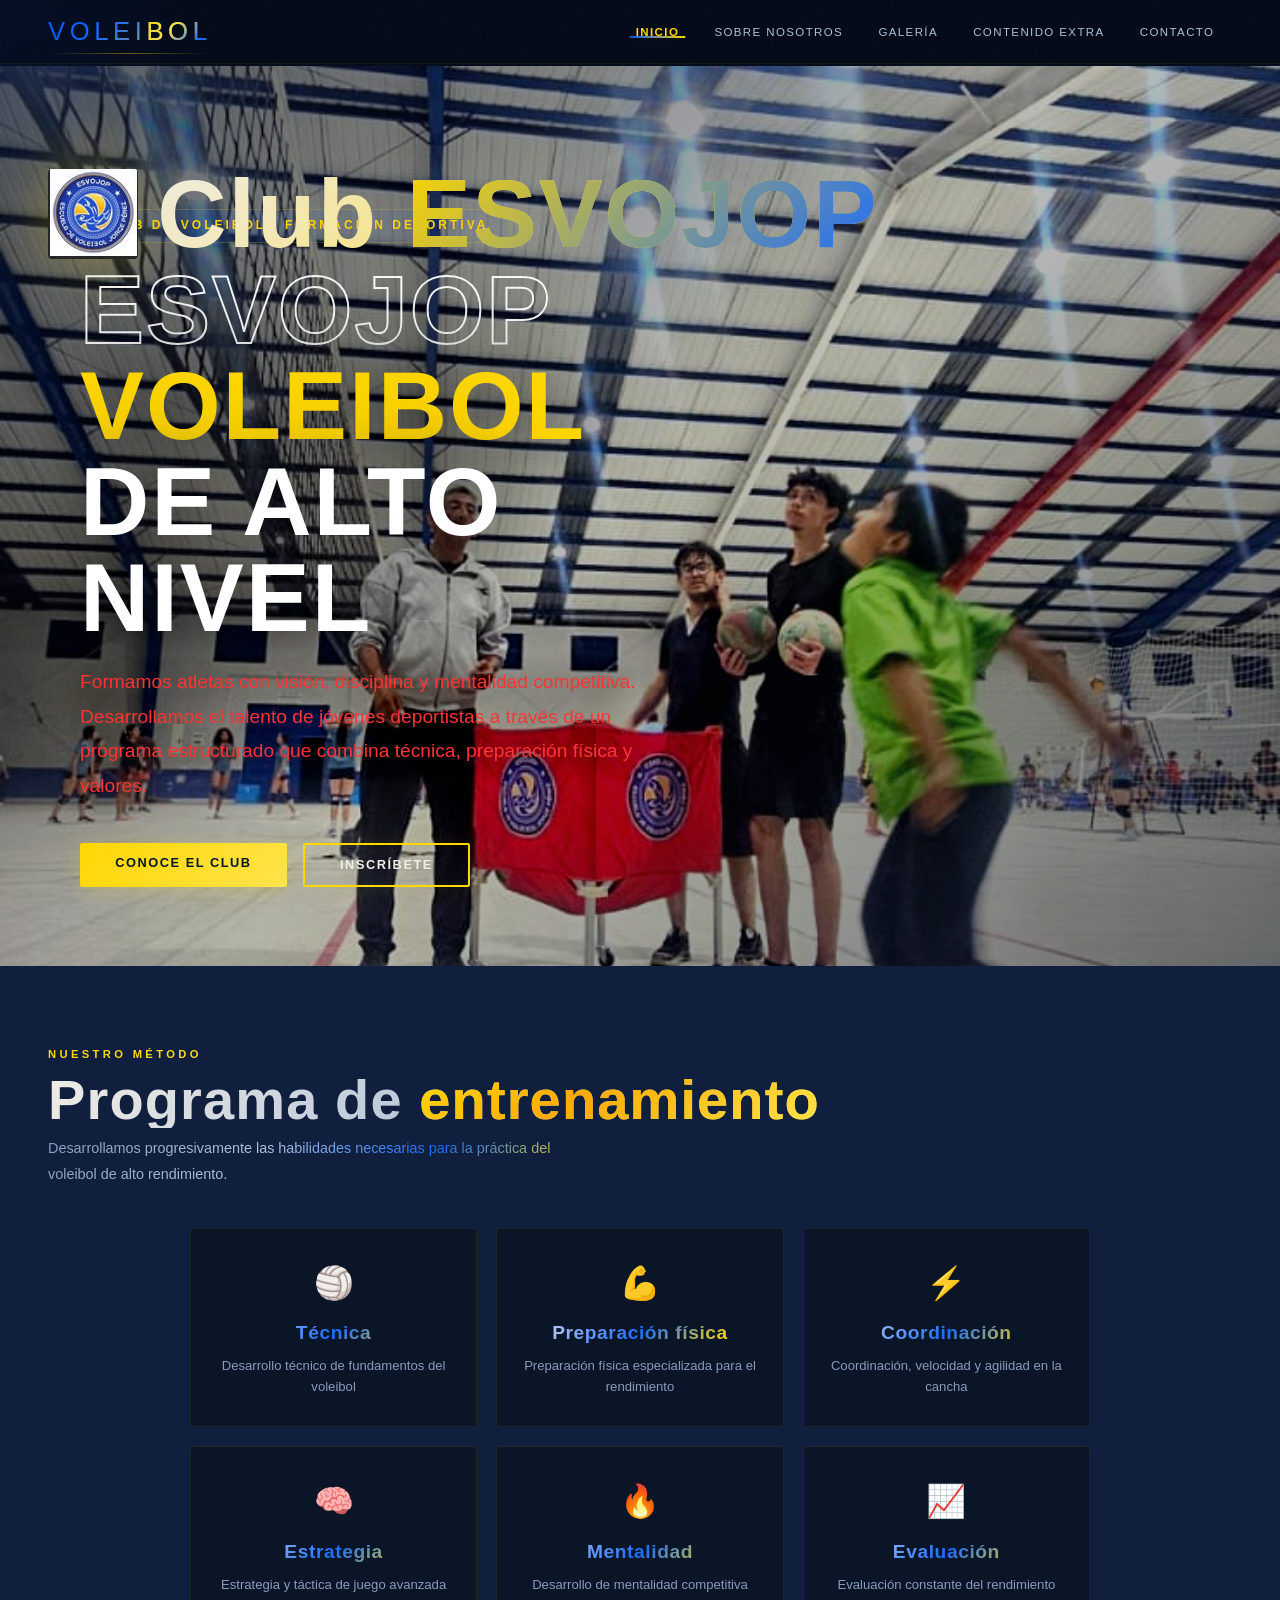
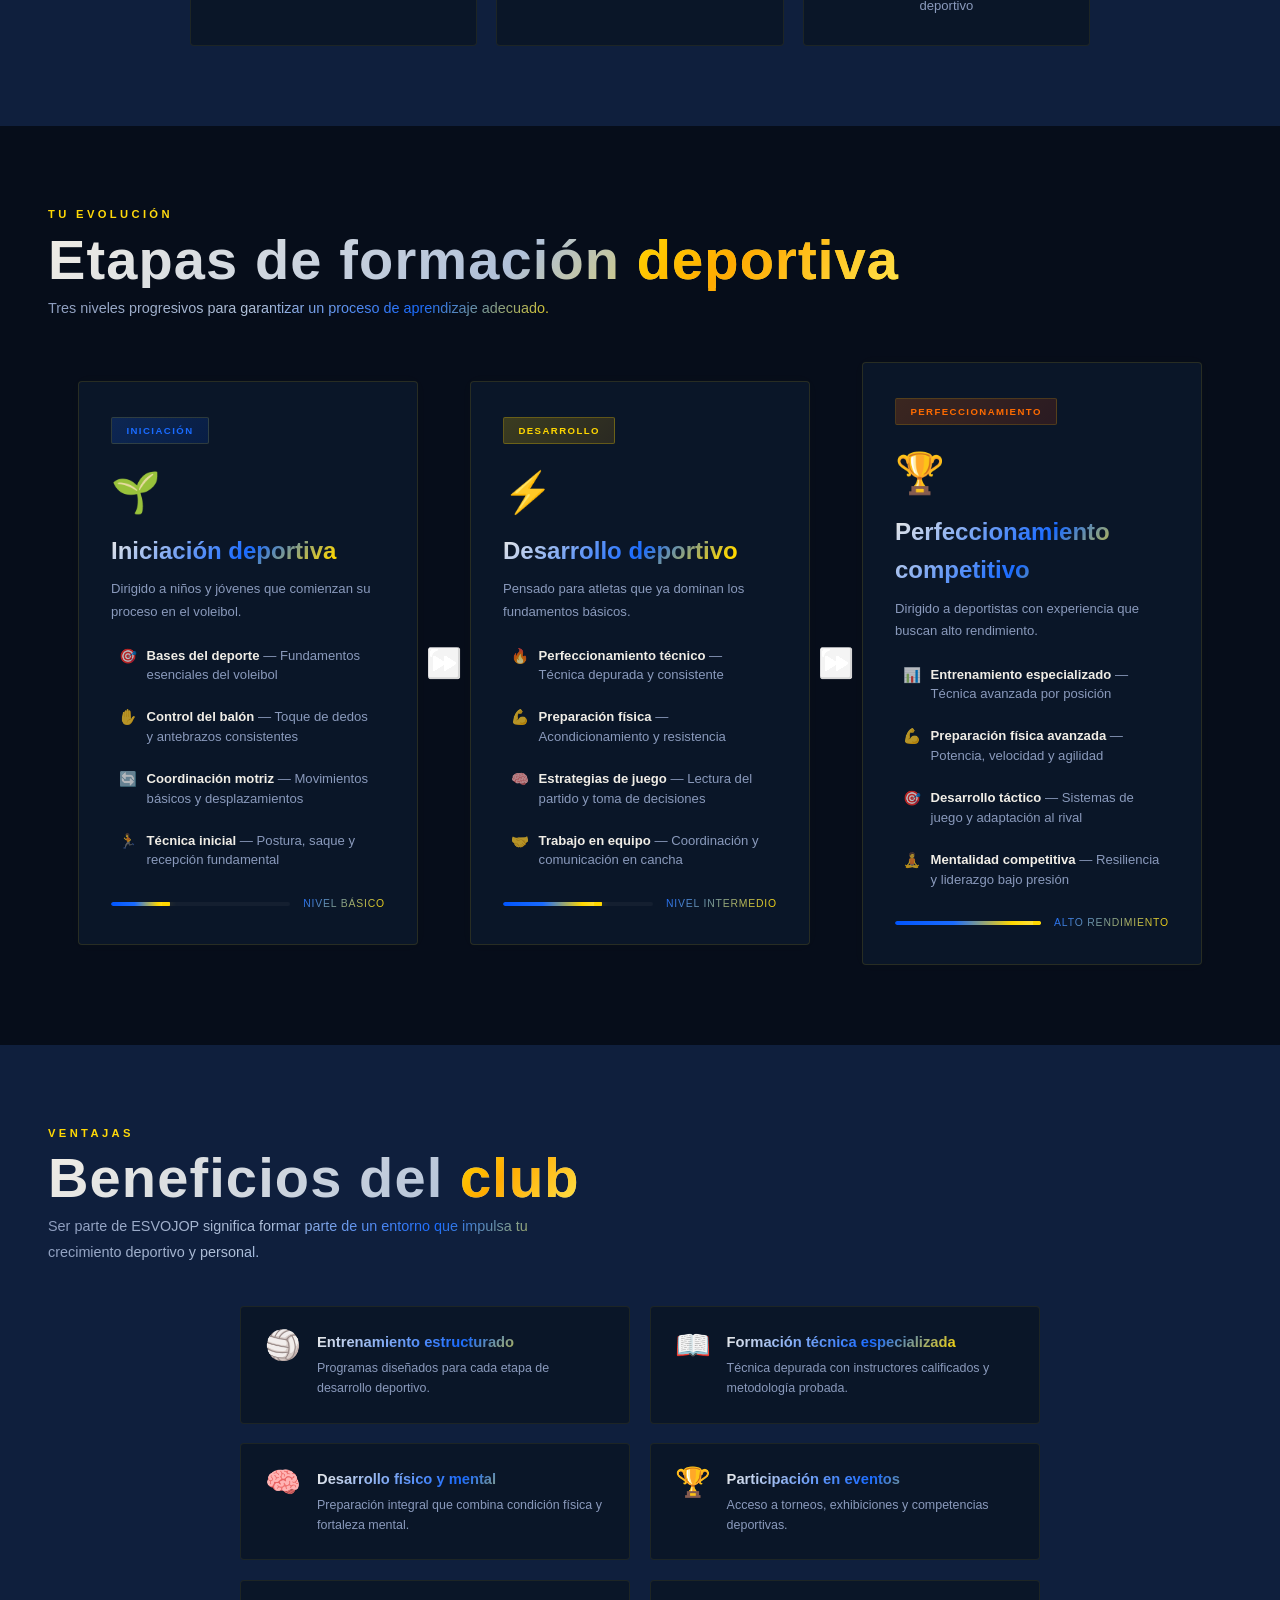
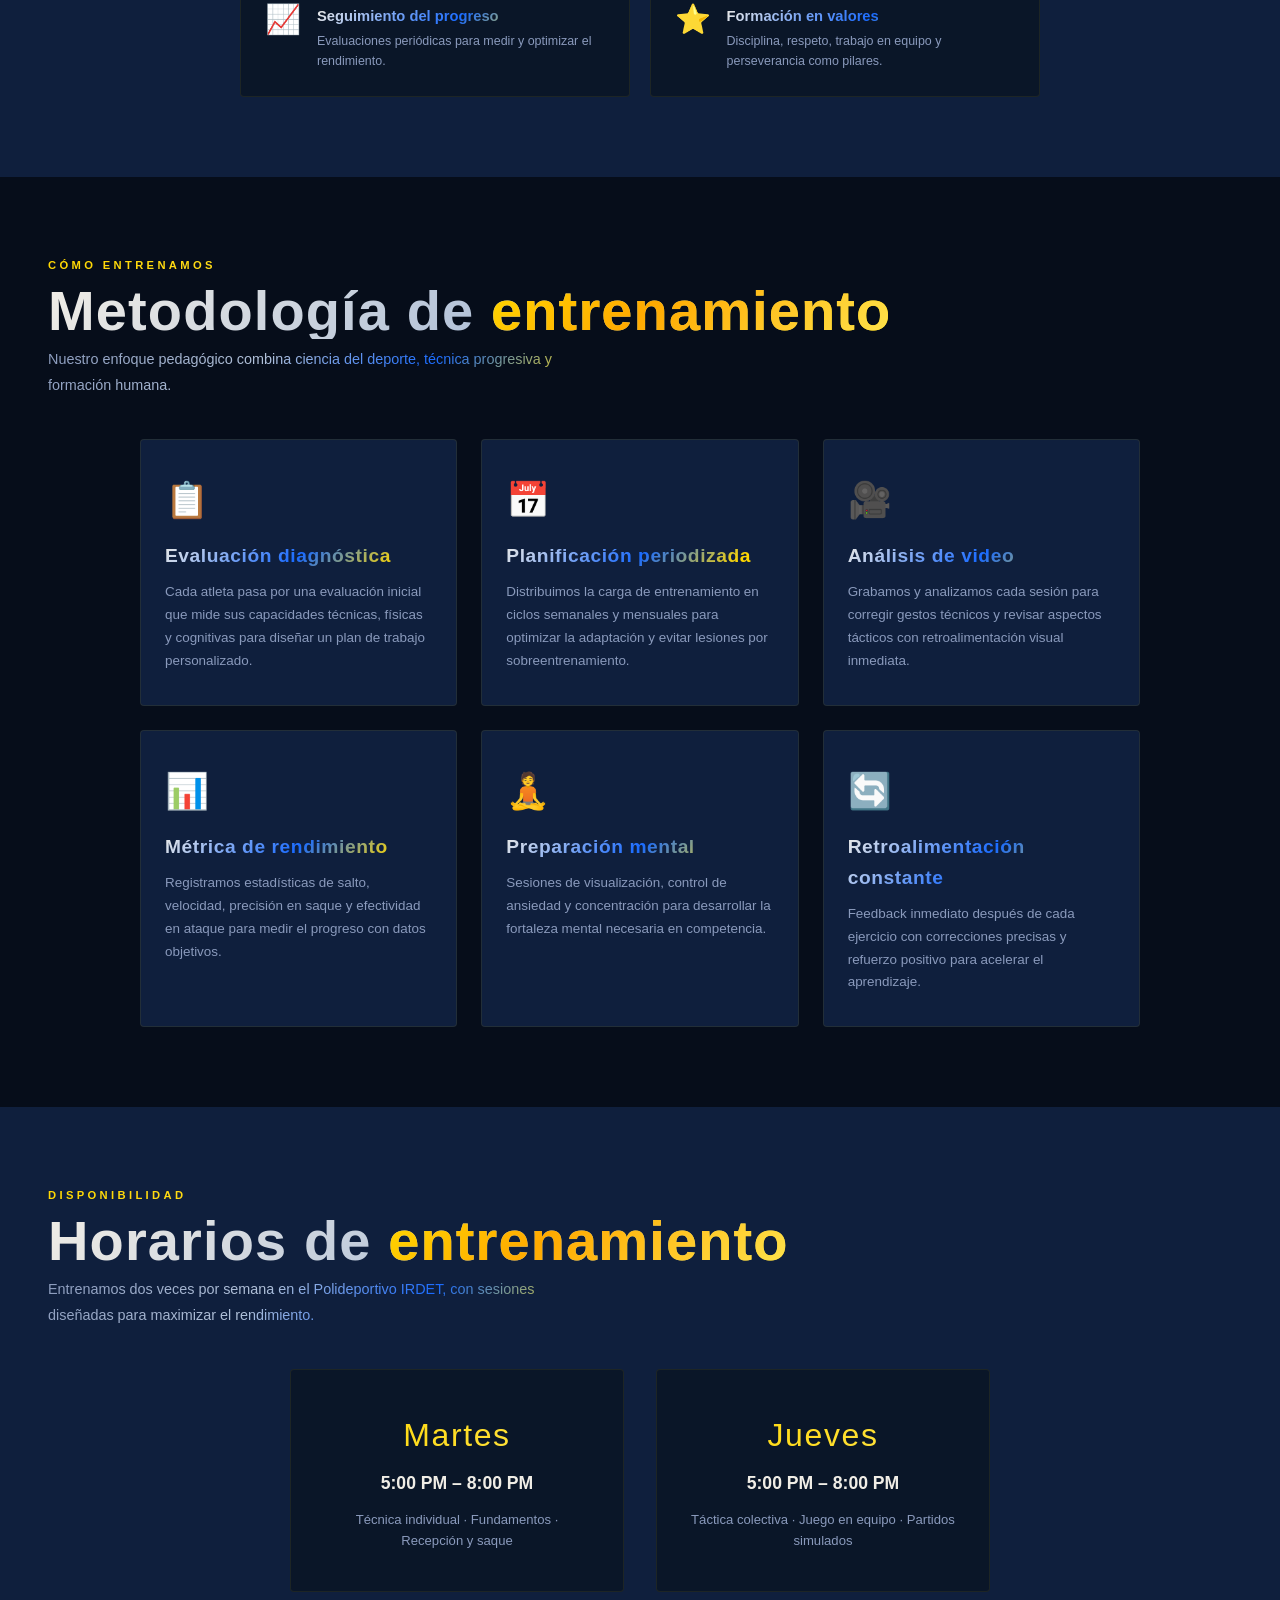
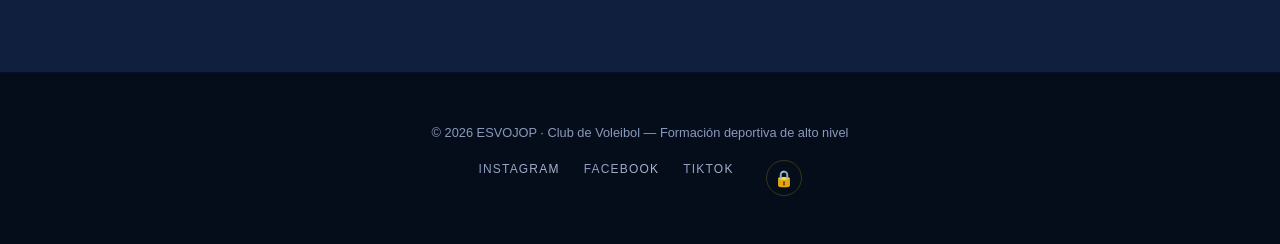
<file: index.html>
<!DOCTYPE html>
<html lang="es">
<head>
  <meta charset="UTF-8">
  <meta name="viewport" content="width=device-width, initial-scale=1.0">
  <title>ESVOJOP · Club de Voleibol</title>
  <link rel="preconnect" href="https://fonts.googleapis.com">
  <link rel="preconnect" href="https://fonts.gstatic.com" crossorigin>
  <link href="https://fonts.googleapis.com/css2?family=Bebas+Neue&family=Manrope:wght@400;600;700&display=swap" rel="stylesheet">
  <link rel="stylesheet" href="css/style.css">
   <meta http-equiv="Content-Security-Policy" content="default-src 'self'; script-src 'self' 'unsafe-inline'; style-src 'self' 'unsafe-inline' https://fonts.googleapis.com; font-src 'self' https://fonts.gstatic.com; img-src 'self' data:; frame-ancestors 'none'; form-action 'self' https://formsubmit.co">
  <meta name="referrer" content="strict-origin-when-cross-origin">
</head>
<body>

<div id="cursor"></div>

<nav>
  <div class="logo">VOLEI<span>BOL</span></div>
  <button class="hamburger" aria-label="Menú">
    <span></span><span></span><span></span>
  </button>
  <ul class="nav-links">
    <li><a href="index.html" class="active">Inicio</a></li>
    <li><a href="sobre-nosotros.html">Sobre Nosotros</a></li>
    <li><a href="galeria.html">Galería</a></li>
    <li><a href="contenido-extra.html">Contenido Extra</a></li>
    <li><a href="contacto.html">Contacto</a></li>
  </ul>
</nav>

<main>
  <!-- Hero -->
  <section class="hero" id="inicio">
    <div class="hero-bg"></div>
    <div class="court-lines"></div>
    <div class="club-header reveal">
      <img src="img/fotos/logo/Captura%20de%20pantalla%202026-04-20%20130524.png" alt="ESVOJOP" class="club-logo">
      <h1 class="club-name">Club <span>ESVOJOP</span></h1>
    </div>
    <div class="hero-content">
      <div class="hero-tag reveal"><span class="txt">Club de voleibol · Formación deportiva</span></div>
      <h1 class="reveal">
        <span class="outline">ESVOJOP</span><br>
        <span class="highlight">VOLEIBOL</span><br>
        <span class="blue-accent">DE ALTO NIVEL</span>
      </h1>
      <p class="reveal">Formamos atletas con visión, disciplina y mentalidad competitiva. Desarrollamos el talento de jóvenes deportistas a través de un programa estructurado que combina técnica, preparación física y valores.</p>
      <div class="hero-actions reveal">
        <a href="sobre-nosotros.html" class="btn btn-secondary">Conoce el Club</a>
        <a href="contacto.html" class="btn btn-outline">Inscríbete</a>
      </div>
    </div>
  </section>

  <!-- Programa de entrenamiento -->
  <section class="surface-section" id="programa">
    <div class="container">
      <div class="section-label reveal">Nuestro método</div>
      <h2 class="section-title reveal">Programa de <span>entrenamiento</span></h2>
      <p class="levels-desc reveal">Desarrollamos progresivamente las habilidades necesarias para la práctica del voleibol de alto rendimiento.</p>
      <div class="prog-grid reveal">
        <div class="prog-item"><div class="p-icon">🏐</div><h4>Técnica</h4><p>Desarrollo técnico de fundamentos del voleibol</p></div>
        <div class="prog-item"><div class="p-icon">💪</div><h4>Preparación física</h4><p>Preparación física especializada para el rendimiento</p></div>
        <div class="prog-item"><div class="p-icon">⚡</div><h4>Coordinación</h4><p>Coordinación, velocidad y agilidad en la cancha</p></div>
        <div class="prog-item"><div class="p-icon">🧠</div><h4>Estrategia</h4><p>Estrategia y táctica de juego avanzada</p></div>
        <div class="prog-item"><div class="p-icon">🔥</div><h4>Mentalidad</h4><p>Desarrollo de mentalidad competitiva</p></div>
        <div class="prog-item"><div class="p-icon">📈</div><h4>Evaluación</h4><p>Evaluación constante del rendimiento deportivo</p></div>
      </div>
    </div>
  </section>

  <!-- Etapas -->
  <section id="etapas">
    <div class="container">
      <div class="section-label reveal">Tu evolución</div>
      <h2 class="section-title reveal">Etapas de formación <span>deportiva</span></h2>
      <p class="levels-desc reveal">Tres niveles progresivos para garantizar un proceso de aprendizaje adecuado.</p>
      <div class="levels-grid">
        <div class="level-card reveal">
          <div class="level-badge level-inicial">Iniciación</div>
          <div class="level-icon">🌱</div>
          <h3>Iniciación deportiva</h3>
          <p style="font-size:0.82rem;color:var(--gray);margin-bottom:1rem;line-height:1.7;">Dirigido a niños y jóvenes que comienzan su proceso en el voleibol.</p>
          <ul>
            <li><span class="skill-icon">🎯</span><span><strong>Bases del deporte</strong> — Fundamentos esenciales del voleibol</span></li>
            <li><span class="skill-icon">✋</span><span><strong>Control del balón</strong> — Toque de dedos y antebrazos consistentes</span></li>
            <li><span class="skill-icon">🔄</span><span><strong>Coordinación motriz</strong> — Movimientos básicos y desplazamientos</span></li>
            <li><span class="skill-icon">🏃</span><span><strong>Técnica inicial</strong> — Postura, saque y recepción fundamental</span></li>
          </ul>
          <div class="level-progress">
            <div class="progress-track"><div class="progress-bar" style="width:33%"></div></div>
            <span class="progress-label">Nivel básico</span>
          </div>
        </div>

        <div class="level-arrow reveal">⏩</div>

        <div class="level-card reveal">
          <div class="level-badge level-avanzado">Desarrollo</div>
          <div class="level-icon">⚡</div>
          <h3>Desarrollo deportivo</h3>
          <p style="font-size:0.82rem;color:var(--gray);margin-bottom:1rem;line-height:1.7;">Pensado para atletas que ya dominan los fundamentos básicos.</p>
          <ul>
            <li><span class="skill-icon">🔥</span><span><strong>Perfeccionamiento técnico</strong> — Técnica depurada y consistente</span></li>
            <li><span class="skill-icon">💪</span><span><strong>Preparación física</strong> — Acondicionamiento y resistencia</span></li>
            <li><span class="skill-icon">🧠</span><span><strong>Estrategias de juego</strong> — Lectura del partido y toma de decisiones</span></li>
            <li><span class="skill-icon">🤝</span><span><strong>Trabajo en equipo</strong> — Coordinación y comunicación en cancha</span></li>
          </ul>
          <div class="level-progress">
            <div class="progress-track"><div class="progress-bar" style="width:66%"></div></div>
            <span class="progress-label">Nivel intermedio</span>
          </div>
        </div>

        <div class="level-arrow reveal">⏩</div>

        <div class="level-card reveal">
          <div class="level-badge level-profesional">Perfeccionamiento</div>
          <div class="level-icon">🏆</div>
          <h3>Perfeccionamiento competitivo</h3>
          <p style="font-size:0.82rem;color:var(--gray);margin-bottom:1rem;line-height:1.7;">Dirigido a deportistas con experiencia que buscan alto rendimiento.</p>
          <ul>
            <li><span class="skill-icon">📊</span><span><strong>Entrenamiento especializado</strong> — Técnica avanzada por posición</span></li>
            <li><span class="skill-icon">💪</span><span><strong>Preparación física avanzada</strong> — Potencia, velocidad y agilidad</span></li>
            <li><span class="skill-icon">🎯</span><span><strong>Desarrollo táctico</strong> — Sistemas de juego y adaptación al rival</span></li>
            <li><span class="skill-icon">🧘</span><span><strong>Mentalidad competitiva</strong> — Resiliencia y liderazgo bajo presión</span></li>
          </ul>
          <div class="level-progress">
            <div class="progress-track"><div class="progress-bar" style="width:100%"></div></div>
            <span class="progress-label">Alto rendimiento</span>
          </div>
        </div>
      </div>
    </div>
  </section>

  <!-- Beneficios -->
  <section class="surface-section" id="beneficios">
    <div class="container">
      <div class="section-label reveal">Ventajas</div>
      <h2 class="section-title reveal">Beneficios del <span>club</span></h2>
      <p class="levels-desc reveal">Ser parte de ESVOJOP significa formar parte de un entorno que impulsa tu crecimiento deportivo y personal.</p>
      <div class="bene-grid reveal">
        <div class="bene-item"><div class="b-icon">🏐</div><div><h4>Entrenamiento estructurado</h4><p>Programas diseñados para cada etapa de desarrollo deportivo.</p></div></div>
        <div class="bene-item"><div class="b-icon">📖</div><div><h4>Formación técnica especializada</h4><p>Técnica depurada con instructores calificados y metodología probada.</p></div></div>
        <div class="bene-item"><div class="b-icon">🧠</div><div><h4>Desarrollo físico y mental</h4><p>Preparación integral que combina condición física y fortaleza mental.</p></div></div>
        <div class="bene-item"><div class="b-icon">🏆</div><div><h4>Participación en eventos</h4><p>Acceso a torneos, exhibiciones y competencias deportivas.</p></div></div>
        <div class="bene-item"><div class="b-icon">📈</div><div><h4>Seguimiento del progreso</h4><p>Evaluaciones periódicas para medir y optimizar el rendimiento.</p></div></div>
        <div class="bene-item"><div class="b-icon">⭐</div><div><h4>Formación en valores</h4><p>Disciplina, respeto, trabajo en equipo y perseverancia como pilares.</p></div></div>
      </div>
    </div>
  </section>

  <!-- Metodología -->
  <section id="metodologia">
    <div class="container">
      <div class="section-label reveal">Cómo entrenamos</div>
      <h2 class="section-title reveal">Metodología de <span>entrenamiento</span></h2>
      <p class="levels-desc reveal">Nuestro enfoque pedagógico combina ciencia del deporte, técnica progresiva y formación humana.</p>
      <div class="met-grid">
        <div class="met-item reveal">
          <div class="met-icon">📋</div>
          <h4>Evaluación diagnóstica</h4>
          <p>Cada atleta pasa por una evaluación inicial que mide sus capacidades técnicas, físicas y cognitivas para diseñar un plan de trabajo personalizado.</p>
        </div>
        <div class="met-item reveal">
          <div class="met-icon">📅</div>
          <h4>Planificación periodizada</h4>
          <p>Distribuimos la carga de entrenamiento en ciclos semanales y mensuales para optimizar la adaptación y evitar lesiones por sobreentrenamiento.</p>
        </div>
        <div class="met-item reveal">
          <div class="met-icon">🎥</div>
          <h4>Análisis de video</h4>
          <p>Grabamos y analizamos cada sesión para corregir gestos técnicos y revisar aspectos tácticos con retroalimentación visual inmediata.</p>
        </div>
        <div class="met-item reveal">
          <div class="met-icon">📊</div>
          <h4>Métrica de rendimiento</h4>
          <p>Registramos estadísticas de salto, velocidad, precisión en saque y efectividad en ataque para medir el progreso con datos objetivos.</p>
        </div>
        <div class="met-item reveal">
          <div class="met-icon">🧘</div>
          <h4>Preparación mental</h4>
          <p>Sesiones de visualización, control de ansiedad y concentración para desarrollar la fortaleza mental necesaria en competencia.</p>
        </div>
        <div class="met-item reveal">
          <div class="met-icon">🔄</div>
          <h4>Retroalimentación constante</h4>
          <p>Feedback inmediato después de cada ejercicio con correcciones precisas y refuerzo positivo para acelerar el aprendizaje.</p>
        </div>
      </div>
    </div>
  </section>

  <!-- Horarios -->
  <section class="surface-section" id="horarios">
    <div class="container">
      <div class="section-label reveal">Disponibilidad</div>
      <h2 class="section-title reveal">Horarios de <span>entrenamiento</span></h2>
      <p class="levels-desc reveal">Entrenamos dos veces por semana en el Polideportivo IRDET, con sesiones diseñadas para maximizar el rendimiento.</p>
      <div class="schedule-grid">
        <div class="schedule-card reveal">
          <div class="sc-day">Martes</div>
          <div class="sc-time">5:00 PM – 8:00 PM</div>
          <div class="sc-focus">Técnica individual · Fundamentos · Recepción y saque</div>
        </div>
        <div class="schedule-card reveal">
          <div class="sc-day">Jueves</div>
          <div class="sc-time">5:00 PM – 8:00 PM</div>
          <div class="sc-focus">Táctica colectiva · Juego en equipo · Partidos simulados</div>
        </div>
      </div>
    </div>
  </section>

</main>

<footer>
  <p>© 2026 ESVOJOP · Club de Voleibol &mdash; Formación deportiva de alto nivel</p>
  <div class="social">
    <a href="#">Instagram</a>
    <a href="#">Facebook</a>
    <a href="#">TikTok</a>
  </div>
</footer>

<script src="js/main.js"></script>
<script src="js/modules/add-content.js"></script>
</body>
</html>
</file>
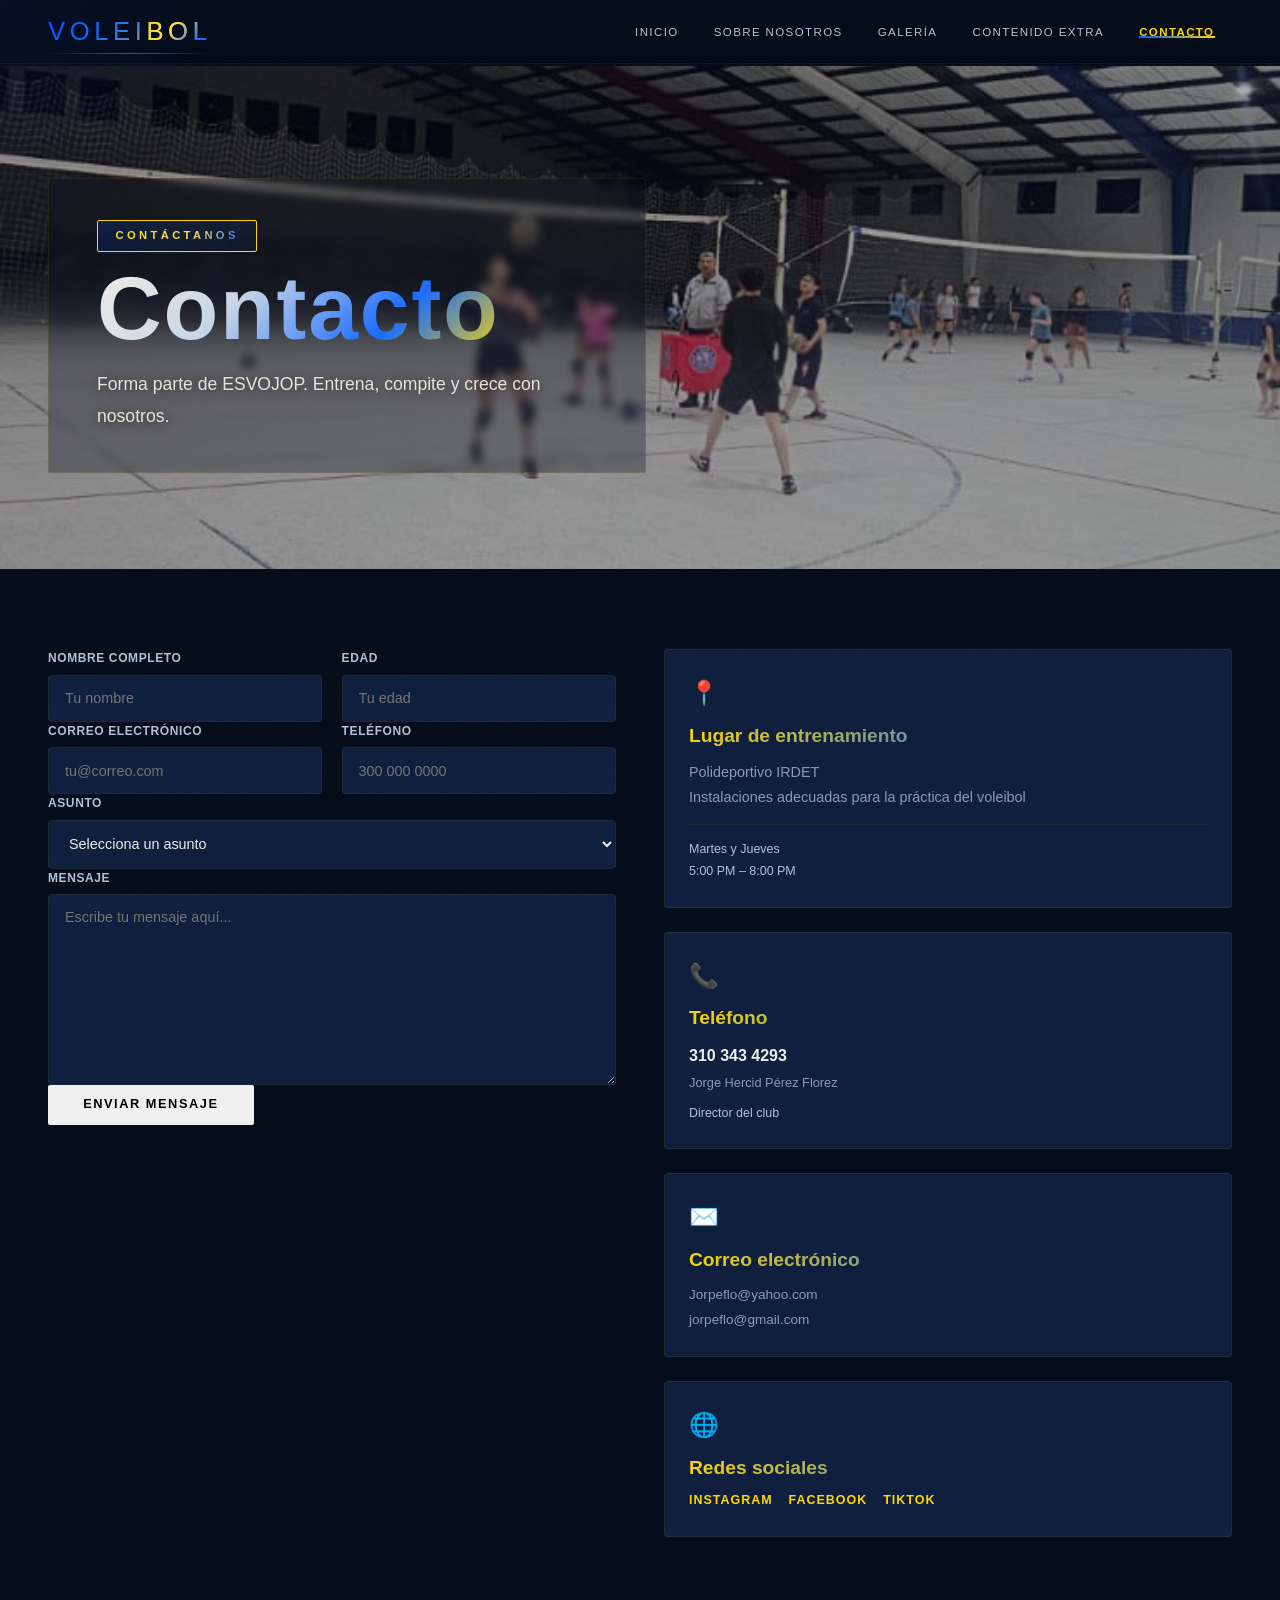
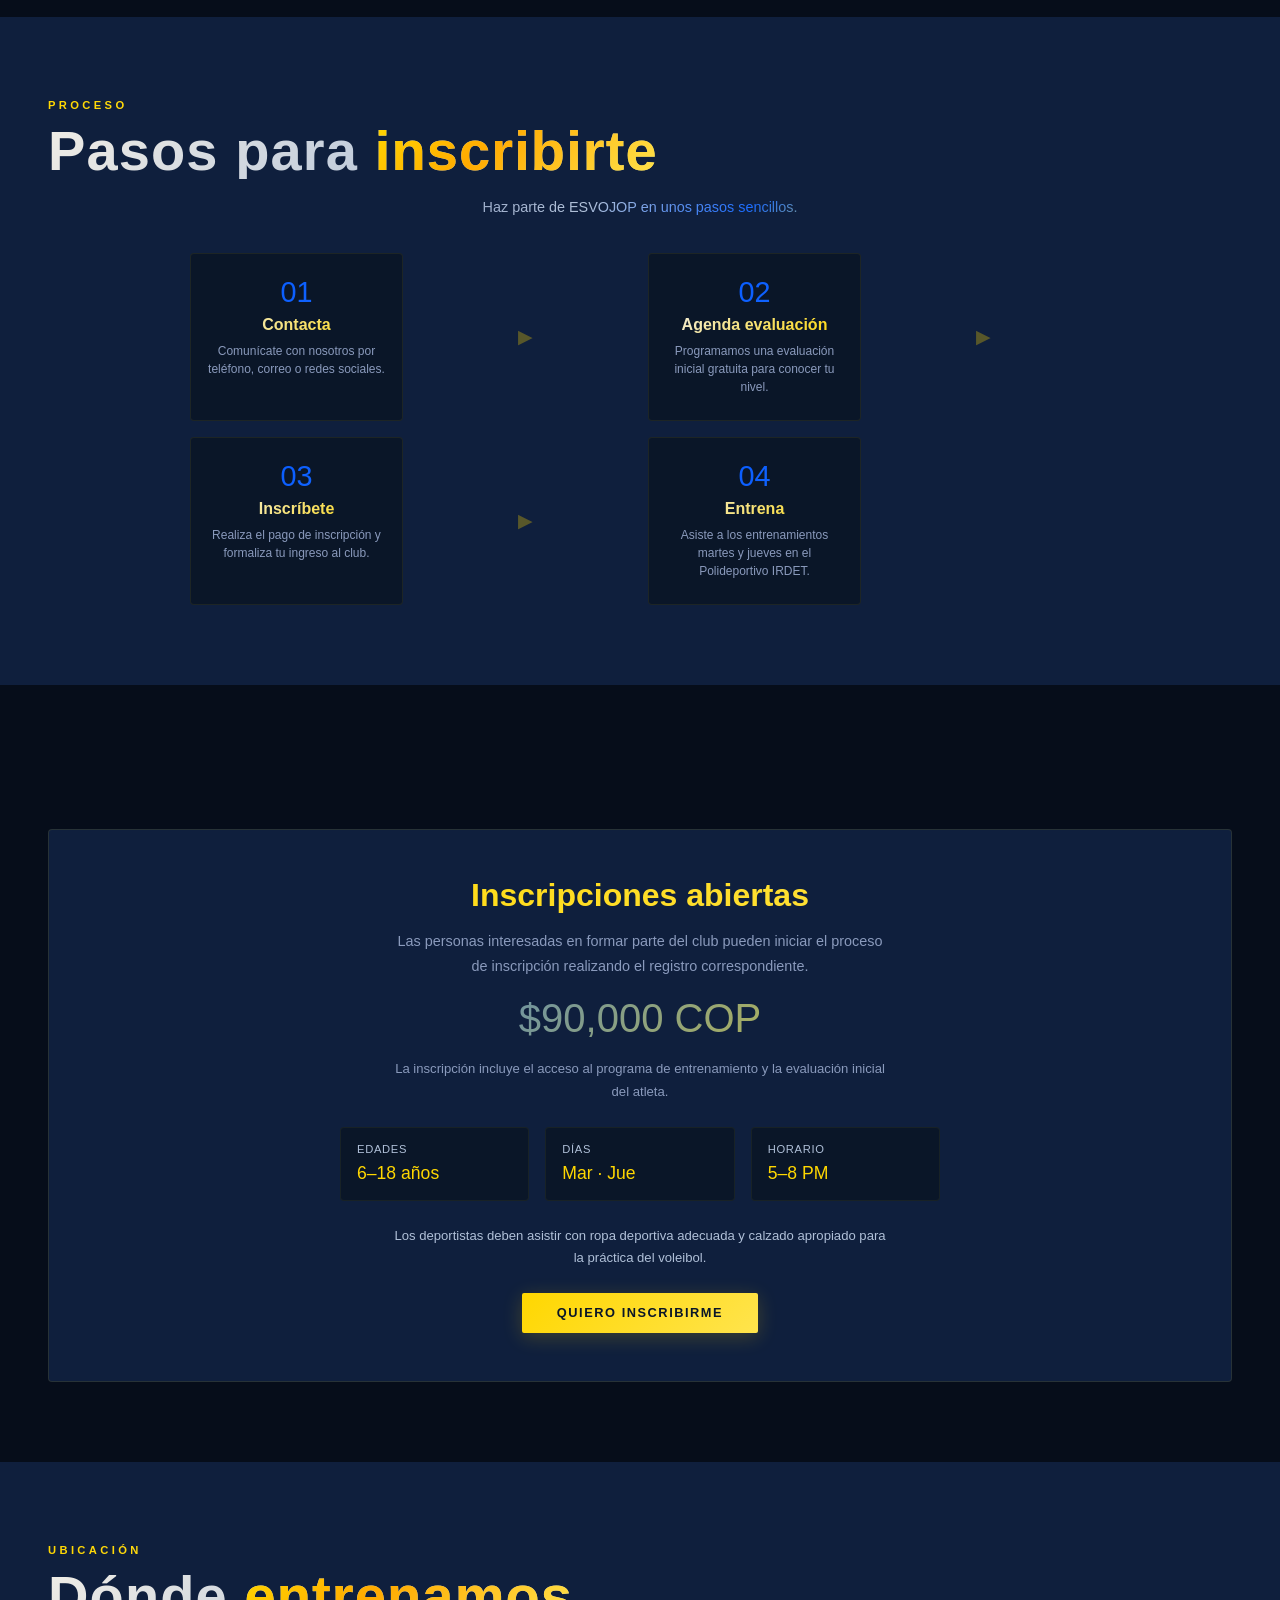
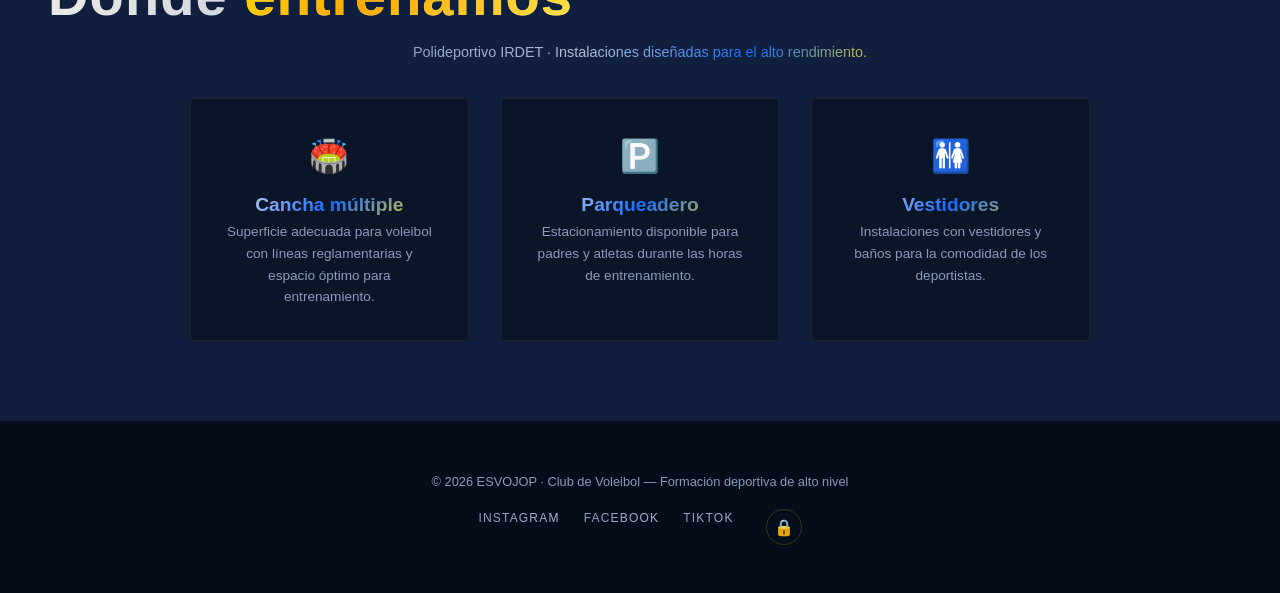
<file: contacto.html>
<!DOCTYPE html>
<html lang="es">
<head>
  <meta charset="UTF-8">
  <meta name="viewport" content="width=device-width, initial-scale=1.0">
  <title>Contacto · ESVOJOP</title>
  <link rel="preconnect" href="https://fonts.googleapis.com">
  <link rel="preconnect" href="https://fonts.gstatic.com" crossorigin>
  <link href="https://fonts.googleapis.com/css2?family=Bebas+Neue&family=Manrope:wght@400;600;700&display=swap" rel="stylesheet">
  <link rel="stylesheet" href="css/style.css">
   <meta http-equiv="Content-Security-Policy" content="default-src 'self'; script-src 'self' 'unsafe-inline'; style-src 'self' 'unsafe-inline' https://fonts.googleapis.com; font-src 'self' https://fonts.gstatic.com; img-src 'self' data:; frame-ancestors 'none'; form-action 'self' https://formsubmit.co">
  <meta name="referrer" content="strict-origin-when-cross-origin">
</head>
<body>

<div id="cursor"></div>

<nav>
  <div class="logo">VOLEI<span>BOL</span></div>
  <button class="hamburger" aria-label="Menú">
    <span></span><span></span><span></span>
  </button>
  <ul class="nav-links">
    <li><a href="index.html">Inicio</a></li>
    <li><a href="sobre-nosotros.html">Sobre Nosotros</a></li>
    <li><a href="galeria.html">Galería</a></li>
    <li><a href="contenido-extra.html">Contenido Extra</a></li>
    <li><a href="contacto.html" class="active">Contacto</a></li>
  </ul>
</nav>

<main>
  <div class="page-header" style="background:url('img/fotos/imagines/WhatsApp%20Image%202026-04-10%20at%206.04.24%20PM.jpeg') center/cover no-repeat;text-align:left;padding-bottom:6rem;">
    <div class="page-header-overlay"></div>
    <div class="bg-lines"></div>
    <div style="position:relative;z-index:2;display:inline-block;padding:2.5rem 3rem;border:1px solid rgba(255,215,0,0.08);border-radius:2px;max-width:650px;background:rgba(6,13,26,0.3);backdrop-filter:blur(4px);">
      <div class="page-tag reveal" style="margin-left:0;border-color:var(--yellow);"><span class="txt">Contáctanos</span></div>
      <h1 class="page-title reveal" style="text-align:left;font-size:clamp(3.5rem,7vw,6rem);"><span>Contacto</span></h1>
      <p class="page-desc reveal" style="text-align:left;margin-left:0;max-width:500px;font-size:1.1rem;color:#e8e4db;-webkit-text-fill-color:#e8e4db;background:none;text-shadow:0 2px 12px rgba(0,0,0,0.6);">Forma parte de ESVOJOP. Entrena, compite y crece con nosotros.</p>
    </div>
  </div>

  <!-- Contacto directo -->
  <section>
    <div class="container">
      <div class="contact-grid">
        <div class="reveal">
          <form action="https://formsubmit.co/avimateo2@gmail.com" method="POST">
            <div class="form-row">
              <div class="form-group">
                <label for="nombre">Nombre completo</label>
                <input type="text" name="name" id="nombre" class="form-control" placeholder="Tu nombre" required>
              </div>
              <div class="form-group">
                <label for="edad">Edad</label>
                <input type="number" name="age" id="edad" class="form-control" placeholder="Tu edad" min="5" max="99">
              </div>
            </div>
            <div class="form-row">
              <div class="form-group">
                <label for="email">Correo electrónico</label>
                <input type="email" name="email" id="email" class="form-control" placeholder="tu@correo.com" required>
              </div>
              <div class="form-group">
                <label for="telefono">Teléfono</label>
                <input type="tel" name="phone" id="telefono" class="form-control" placeholder="300 000 0000">
              </div>
            </div>
            <div class="form-group">
              <label for="asunto">Asunto</label>
              <select name="subject" id="asunto" class="form-control">
                <option value="">Selecciona un asunto</option>
                <option value="inscripcion">Inscripción al club</option>
                <option value="informacion">Información general</option>
                <option value="horarios">Horarios y entrenamientos</option>
                <option value="eventos">Eventos y torneos</option>
                <option value="otro">Otro</option>
              </select>
            </div>
            <div class="form-group">
              <label for="mensaje">Mensaje</label>
              <textarea name="message" id="mensaje" class="form-control" placeholder="Escribe tu mensaje aquí..." rows="10" required></textarea>
            </div>
            <button type="submit" class="btn btn-lg btn-dark btn-block">Enviar Mensaje</button>
          </form>
        </div>
        <div class="contact-info reveal">
          <div class="contact-card">
            <span class="icon">📍</span>
            <h4>Lugar de entrenamiento</h4>
            <p>Polideportivo IRDET<br>Instalaciones adecuadas para la práctica del voleibol</p>
            <div style="margin-top:0.8rem;padding-top:0.8rem;border-top:1px solid rgba(255,215,0,0.06);">
              <p style="font-size:0.78rem;color:var(--gray-light);">Martes y Jueves<br>5:00 PM – 8:00 PM</p>
            </div>
          </div>
          <div class="contact-card">
            <span class="icon">📞</span>
            <h4>Teléfono</h4>
            <p style="font-size:1rem;font-weight:600;color:var(--white);">310 343 4293</p>
            <p style="font-size:0.8rem;">Jorge Hercid Pérez Florez</p>
            <p style="font-size:0.78rem;color:var(--gray-light);margin-top:0.5rem;">Director del club</p>
          </div>
          <div class="contact-card">
            <span class="icon">✉️</span>
            <h4>Correo electrónico</h4>
            <p style="font-size:0.85rem;">Jorpeflo@yahoo.com</p>
            <p style="font-size:0.85rem;">jorpeflo@gmail.com</p>
          </div>
          <div class="contact-card">
            <span class="icon">🌐</span>
            <h4>Redes sociales</h4>
            <div style="display:flex;gap:1rem;margin-top:0.5rem;flex-wrap:wrap;">
            <a href="#" class="soc-link">Instagram</a>
            <a href="#" class="soc-link">Facebook</a>
            <a href="#" class="soc-link">TikTok</a>
            </div>
          </div>
        </div>
      </div>
    </div>
  </section>

  <!-- Cómo inscribirse -->
  <section class="surface-section">
    <div class="container">
      <div class="section-label reveal">Proceso</div>
      <h2 class="section-title reveal">Pasos para <span>inscribirte</span></h2>
      <p class="levels-desc reveal" style="text-align:center;margin:0 auto 0.5rem;">Haz parte de ESVOJOP en unos pasos sencillos.</p>
      <div class="steps-grid reveal">
        <div class="step-card">
          <div class="s-num">01</div>
          <h4>Contacta</h4>
          <p>Comunícate con nosotros por teléfono, correo o redes sociales.</p>
        </div>
        <div class="step-arrow">▶</div>
        <div class="step-card">
          <div class="s-num">02</div>
          <h4>Agenda evaluación</h4>
          <p>Programamos una evaluación inicial gratuita para conocer tu nivel.</p>
        </div>
        <div class="step-arrow">▶</div>
        <div class="step-card">
          <div class="s-num">03</div>
          <h4>Inscríbete</h4>
          <p>Realiza el pago de inscripción y formaliza tu ingreso al club.</p>
        </div>
        <div class="step-arrow">▶</div>
        <div class="step-card">
          <div class="s-num">04</div>
          <h4>Entrena</h4>
          <p>Asiste a los entrenamientos martes y jueves en el Polideportivo IRDET.</p>
        </div>
      </div>
    </div>
  </section>

  <!-- Inscripciones -->
  <section>
    <div class="container">
      <div class="inscripcion-box reveal">
        <h3>Inscripciones abiertas</h3>
        <p>Las personas interesadas en formar parte del club pueden iniciar el proceso de inscripción realizando el registro correspondiente.</p>
        <div class="price">$90,000 COP</div>
        <p style="font-size:0.82rem;">La inscripción incluye el acceso al programa de entrenamiento y la evaluación inicial del atleta.</p>
        <div style="display:grid;grid-template-columns:repeat(3,1fr);gap:1rem;max-width:600px;margin:1.5rem auto 0;text-align:left;">
          <div style="background:var(--bg-alt);padding:0.8rem 1rem;border-radius:var(--radius);border:1px solid rgba(255,215,0,0.06);">
            <div style="font-size:0.7rem;color:var(--gray-light);text-transform:uppercase;letter-spacing:0.06em;">Edades</div>
            <div style="font-family:var(--font-display);font-size:1.1rem;color:var(--yellow);">6–18 años</div>
          </div>
          <div style="background:var(--bg-alt);padding:0.8rem 1rem;border-radius:var(--radius);border:1px solid rgba(255,215,0,0.06);">
            <div style="font-size:0.7rem;color:var(--gray-light);text-transform:uppercase;letter-spacing:0.06em;">Días</div>
            <div style="font-family:var(--font-display);font-size:1.1rem;color:var(--yellow);">Mar · Jue</div>
          </div>
          <div style="background:var(--bg-alt);padding:0.8rem 1rem;border-radius:var(--radius);border:1px solid rgba(255,215,0,0.06);">
            <div style="font-size:0.7rem;color:var(--gray-light);text-transform:uppercase;letter-spacing:0.06em;">Horario</div>
            <div style="font-family:var(--font-display);font-size:1.1rem;color:var(--yellow);">5–8 PM</div>
          </div>
        </div>
        <p style="margin-top:1.5rem;font-size:0.82rem;color:var(--gray-light);">Los deportistas deben asistir con ropa deportiva adecuada y calzado apropiado para la práctica del voleibol.</p>
        <a href="#" style="margin-top:1.5rem;" class="btn btn-secondary">Quiero inscribirme</a>
      </div>
    </div>
  </section>

  <!-- Ubicación -->
  <section class="surface-section">
    <div class="container">
      <div class="section-label reveal">Ubicación</div>
      <h2 class="section-title reveal">Dónde <span>entrenamos</span></h2>
      <p class="levels-desc reveal" style="text-align:center;margin:0 auto 2rem;">Polideportivo IRDET · Instalaciones diseñadas para el alto rendimiento.</p>
      <div class="grid-3 reveal" style="max-width:900px;margin:0 auto;">
        <div class="loc-card">
          <span class="loc-icon">🏟️</span>
          <h4>Cancha múltiple</h4>
          <p>Superficie adecuada para voleibol con líneas reglamentarias y espacio óptimo para entrenamiento.</p>
        </div>
        <div class="loc-card">
          <span class="loc-icon">🅿️</span>
          <h4>Parqueadero</h4>
          <p>Estacionamiento disponible para padres y atletas durante las horas de entrenamiento.</p>
        </div>
        <div class="loc-card">
          <span class="loc-icon">🚻</span>
          <h4>Vestidores</h4>
          <p>Instalaciones con vestidores y baños para la comodidad de los deportistas.</p>
        </div>
      </div>
    </div>
  </section>
</main>

<footer>
  <p>© 2026 ESVOJOP · Club de Voleibol &mdash; Formación deportiva de alto nivel</p>
  <div class="social">
    <a href="#">Instagram</a>
    <a href="#">Facebook</a>
    <a href="#">TikTok</a>
  </div>
</footer>

<script src="js/main.js"></script>
<script src="js/modules/add-content.js"></script>
<script src="js/modules/contacto.js"></script>
</body>
</html>
</file>
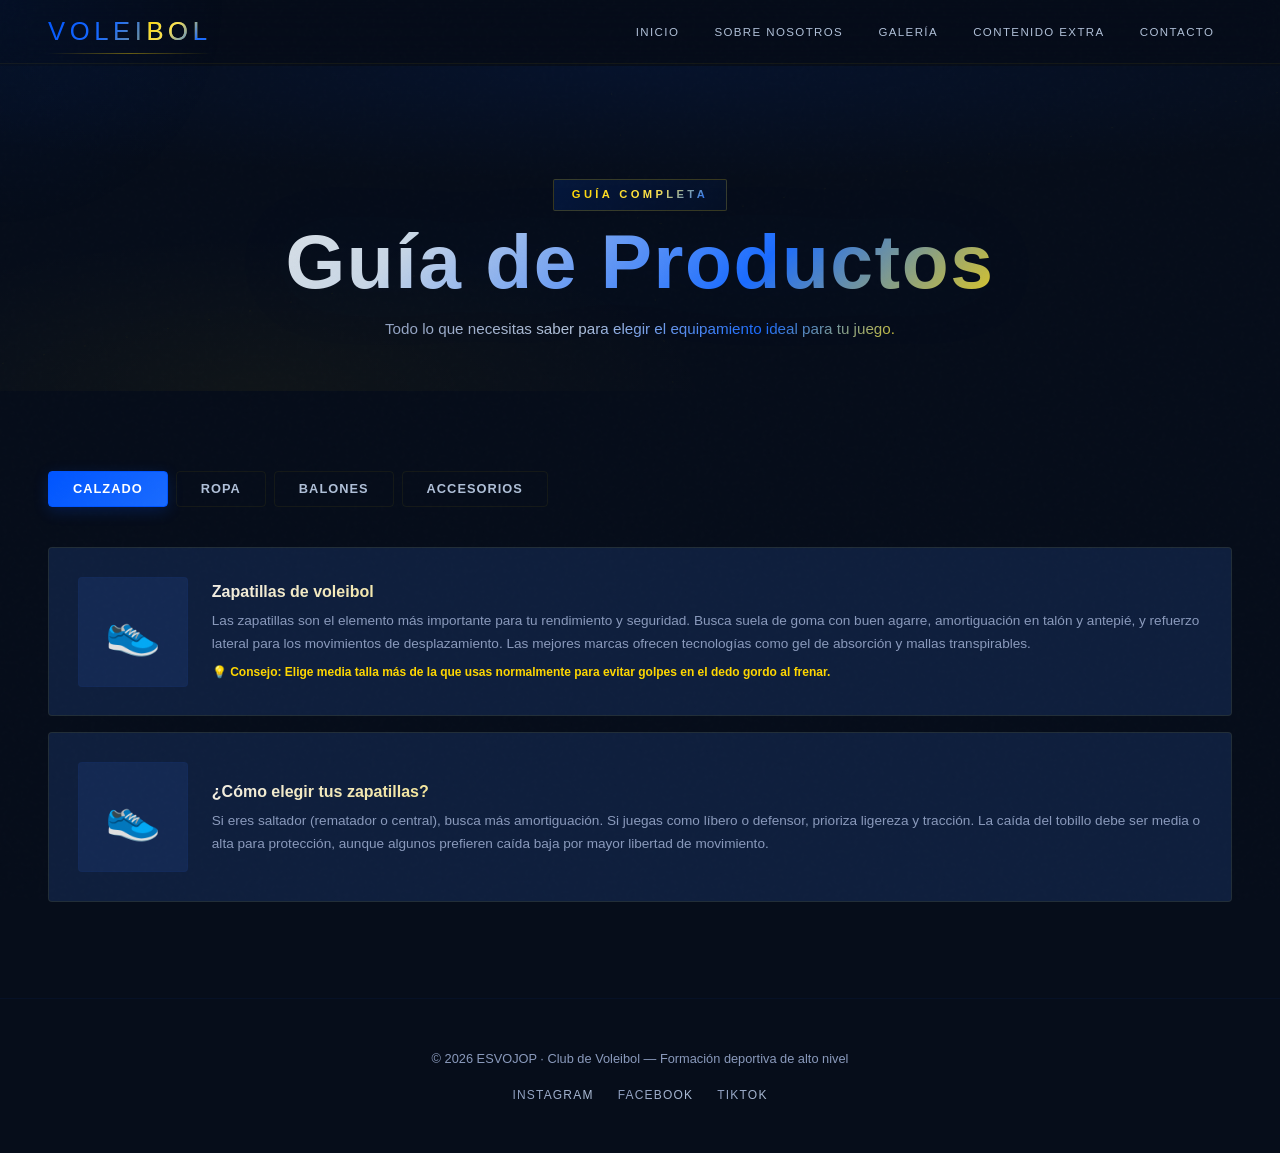
<file: guia.html>
<!DOCTYPE html>
<html lang="es">
<head>
  <meta charset="UTF-8">
  <meta name="viewport" content="width=device-width, initial-scale=1.0">
  <title>Guía de Productos · ESVOJOP</title>
  <link rel="preconnect" href="https://fonts.googleapis.com">
  <link rel="preconnect" href="https://fonts.gstatic.com" crossorigin>
  <link href="https://fonts.googleapis.com/css2?family=Bebas+Neue&family=Manrope:wght@400;600;700&display=swap" rel="stylesheet">
  <link rel="stylesheet" href="css/style.css">
   <meta http-equiv="Content-Security-Policy" content="default-src 'self'; script-src 'self' 'unsafe-inline'; style-src 'self' 'unsafe-inline' https://fonts.googleapis.com; font-src 'self' https://fonts.gstatic.com; img-src 'self' data:; frame-ancestors 'none'; form-action 'self' https://formsubmit.co">
  <meta name="referrer" content="strict-origin-when-cross-origin">
</head>
<body>

<div id="cursor"></div>

<nav>
  <div class="logo">VOLEI<span>BOL</span></div>
  <button class="hamburger" aria-label="Menú">
    <span></span><span></span><span></span>
  </button>
  <ul class="nav-links">
    <li><a href="index.html">Inicio</a></li>
    <li><a href="sobre-nosotros.html">Sobre Nosotros</a></li>
    <li><a href="galeria.html">Galería</a></li>
    <li><a href="contenido-extra.html">Contenido Extra</a></li>
    <li><a href="contacto.html">Contacto</a></li>
  </ul>
</nav>

<main>
  <div class="page-header">
    <div class="bg-lines"></div>
    <div class="page-tag reveal"><span class="txt">Guía completa</span></div>
    <h1 class="page-title reveal">Guía de <span>Productos</span></h1>
    <p class="page-desc reveal">Todo lo que necesitas saber para elegir el equipamiento ideal para tu juego.</p>
  </div>

  <section>
    <div class="container">
      <div class="guide-tabs reveal">
        <button class="guide-tab active" data-target="tab-calzado">Calzado</button>
        <button class="guide-tab" data-target="tab-ropa">Ropa</button>
        <button class="guide-tab" data-target="tab-balones">Balones</button>
        <button class="guide-tab" data-target="tab-accesorios">Accesorios</button>
      </div>

      <!-- Calzado -->
      <div class="guide-content active" id="tab-calzado">
        <div class="reveal">
          <div class="guide-item">
            <div class="g-icon">👟</div>
            <div class="g-text">
              <h4>Zapatillas de voleibol</h4>
              <p>Las zapatillas son el elemento más importante para tu rendimiento y seguridad. Busca suela de goma con buen agarre, amortiguación en talón y antepié, y refuerzo lateral para los movimientos de desplazamiento. Las mejores marcas ofrecen tecnologías como gel de absorción y mallas transpirables.</p>
              <span class="tip">💡 Consejo: Elige media talla más de la que usas normalmente para evitar golpes en el dedo gordo al frenar.</span>
            </div>
          </div>
          <div class="guide-item">
            <div class="g-icon">👟</div>
            <div class="g-text">
              <h4>¿Cómo elegir tus zapatillas?</h4>
              <p>Si eres saltador (rematador o central), busca más amortiguación. Si juegas como líbero o defensor, prioriza ligereza y tracción. La caída del tobillo debe ser media o alta para protección, aunque algunos prefieren caída baja por mayor libertad de movimiento.</p>
            </div>
          </div>
        </div>
      </div>

      <!-- Ropa -->
      <div class="guide-content" id="tab-ropa">
        <div class="reveal">
          <div class="guide-item">
            <div class="g-icon">👕</div>
            <div class="g-text">
              <h4>Camisetas de competición</h4>
              <p>Las camisetas de voleibol deben ser ligeras, de tejido técnico que evacue el sudor y permita libertad de movimiento. Busca costuras planas para evitar rozaduras y telas con protección UV si juegas en exteriores. Los materiales como poliéster con elasticidad son los más recomendados.</p>
              <span class="tip">💡 Consejo: Las camisetas de compresión ayudan a la recuperación muscular y reducen la vibración de los impactos.</span>
            </div>
          </div>
          <div class="guide-item">
            <div class="g-icon">🩳</div>
            <div class="g-text">
              <h4>Shorts y pantalones</h4>
              <p>Los shorts deben permitir máxima libertad de movimiento. Busca elasticidad en la tela y cintura ajustable. Para clima frío, los pants de calentamiento con forro térmico son ideales. Los shorts de compresión son populares entre jugadores profesionales.</p>
            </div>
          </div>
          <div class="guide-item">
            <div class="g-icon">🧦</div>
            <div class="g-text">
              <h4>Calcetines deportivos</h4>
              <p>Los calcetines deben tener amortiguación en talón y punta, y ser transpirables. Busca aquellos con compresión graduada que mejoren la circulación durante el juego. La altura media o alta es la más recomendada para proteger el tobillo.</p>
            </div>
          </div>
        </div>
      </div>

      <!-- Balones -->
      <div class="guide-content" id="tab-balones">
        <div class="reveal">
          <div class="guide-item">
            <div class="g-icon">🏐</div>
            <div class="g-text">
              <h4>Balón oficial de voleibol</h4>
              <p>Los balones oficiales pesan entre 260 y 280 gramos y tienen una presión de 0.30 a 0.325 kg/cm². Los balones de cuero sintético son los más duraderos y ofrecen mejor agarre. Para interiores se usan balones de 18 paneles; para playa son más grandes y suaves.</p>
              <span class="tip">💡 Consejo: Un balón nuevo necesita rodaje. Úsalo unos días antes de competir para que se ablande y tome el punto justo.</span>
            </div>
          </div>
          <div class="guide-item">
            <div class="g-icon">🏐</div>
            <div class="g-text">
              <h4>Tipos de balón según el nivel</h4>
              <p><strong>Iniciación:</strong> Balones más ligeros y blandos para aprender sin lastimarse.<br>
              <strong>Entrenamiento:</strong> Mayor durabilidad, buena relación calidad-precio.<br>
              <strong>Competición:</strong> Certificados FIVB, cuero sintético de alta calidad, agarre superior.</p>
            </div>
          </div>
        </div>
      </div>

      <!-- Accesorios -->
      <div class="guide-content" id="tab-accesorios">
        <div class="reveal">
          <div class="guide-item">
            <div class="g-icon">🦵</div>
            <div class="g-text">
              <h4>Rodilleras</h4>
              <p>Indispensables para líberos y defensores. Busca rodilleras con gel de alta densidad y sujeción firme pero cómoda. Las mangas largas evitan que se deslicen durante el juego. La durabilidad es clave: las mejores duran toda una temporada.</p>
              <span class="tip">💡 Consejo: No compres rodilleras demasiado ajustadas; deben permitir la circulación pero no moverse al caer.</span>
            </div>
          </div>
          <div class="guide-item">
            <div class="g-icon">🖐️</div>
            <div class="g-text">
              <h4>Muñequeras y resina</h4>
              <p>Las muñequeras antisudor mantienen secas las manos para mejor agarre. La resina (magnesio) es esencial para evitar que el balón resbale al golpear. Se aplica en las manos y a veces en los brazos para el saque.</p>
            </div>
          </div>
          <div class="guide-item">
            <div class="g-icon">🎒</div>
            <div class="g-text">
              <h4>Mochilas y bolsas</h4>
              <p>Una buena mochila deportiva debe tener compartimento para zapatos, bolsillo para balón y espacio para ropa y accesorios. Las mochilas con costura reforzada y cremalleras impermeables son las más duraderas.</p>
            </div>
          </div>
          <div class="guide-item">
            <div class="g-icon">🧊</div>
            <div class="g-text">
              <h4>Otros accesorios útiles</h4>
              <p>Venda adhesiva para dedos, tobilleras de protección, hielo instantáneo para golpes, toalla deportiva y botella de agua térmica son complementos que todo jugador debería llevar en su bolsa.</p>
            </div>
          </div>
        </div>
      </div>
    </div>
  </section>
</main>

<footer>
  <p>© 2026 ESVOJOP · Club de Voleibol &mdash; Formación deportiva de alto nivel</p>
  <div class="social">
    <a href="#">Instagram</a>
    <a href="#">Facebook</a>
    <a href="#">TikTok</a>
  </div>
</footer>

<script src="js/main.js"></script>
</body>
</html>
</file>
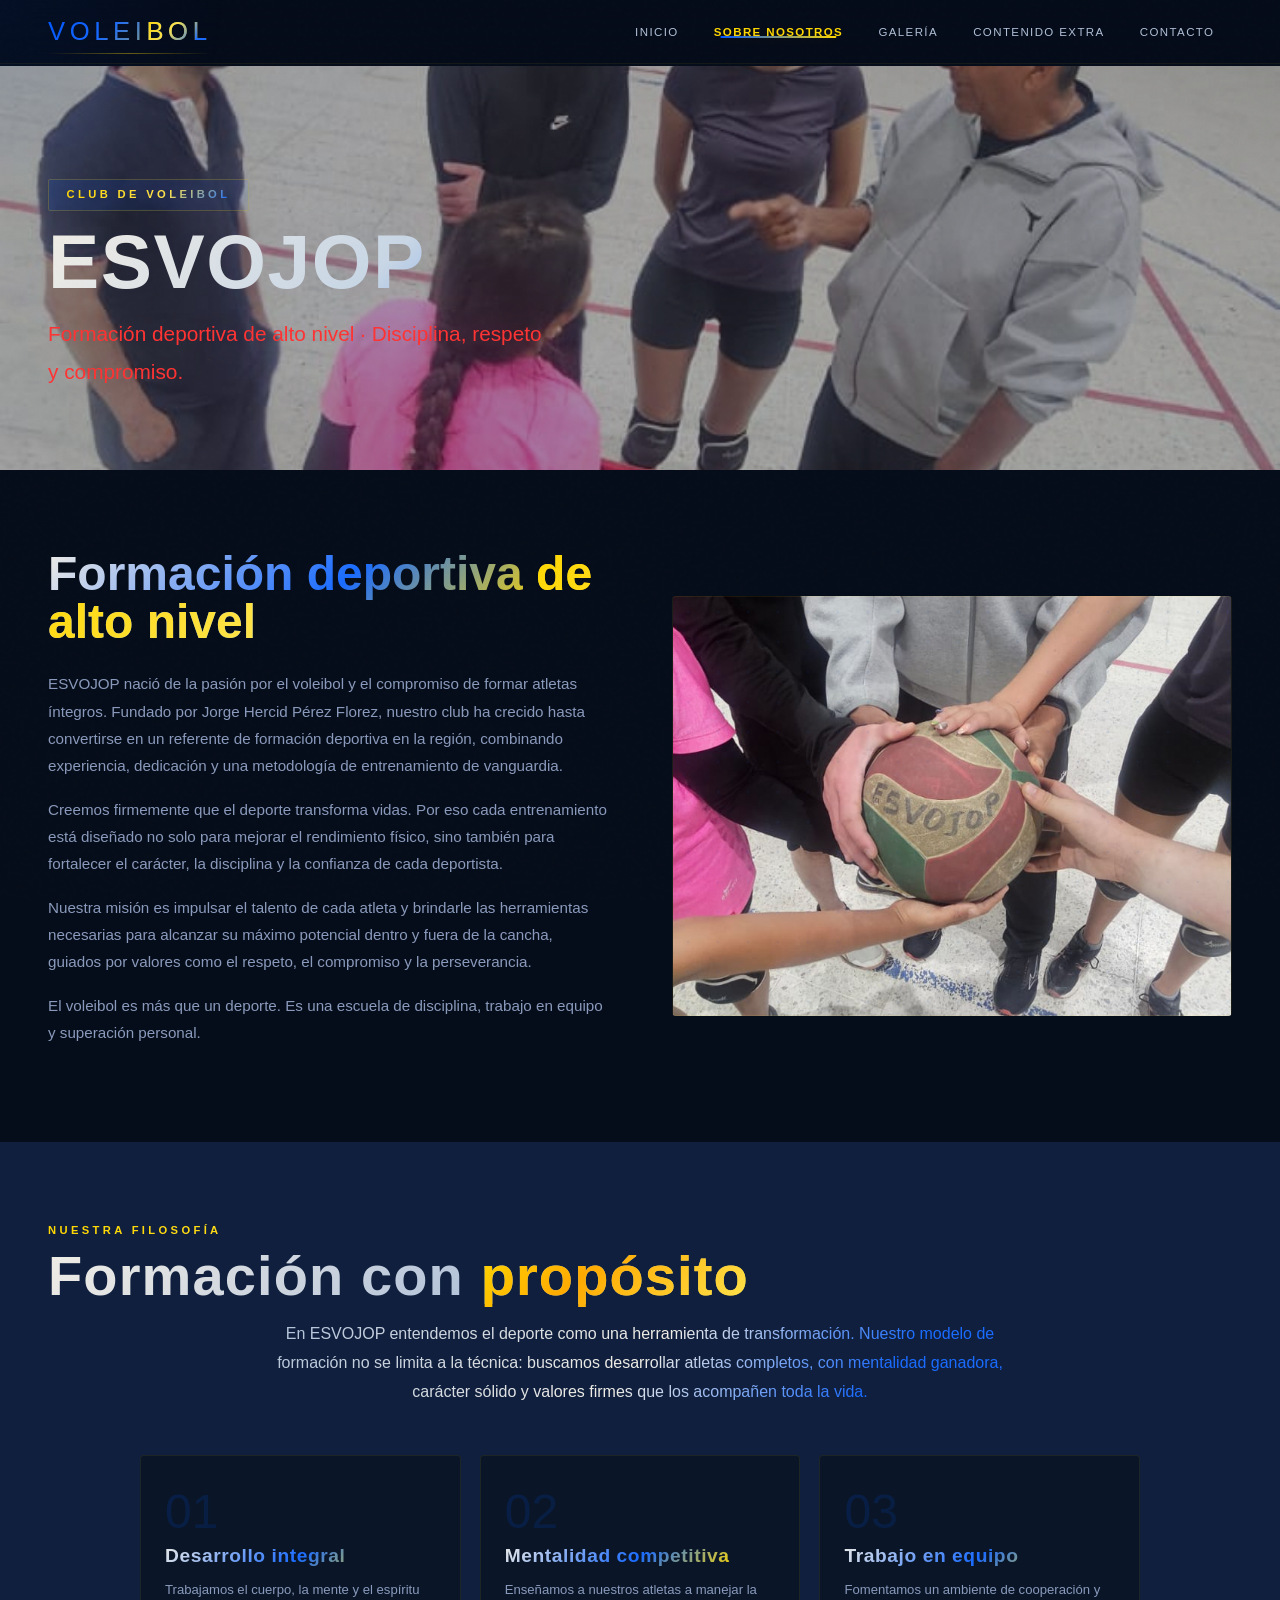
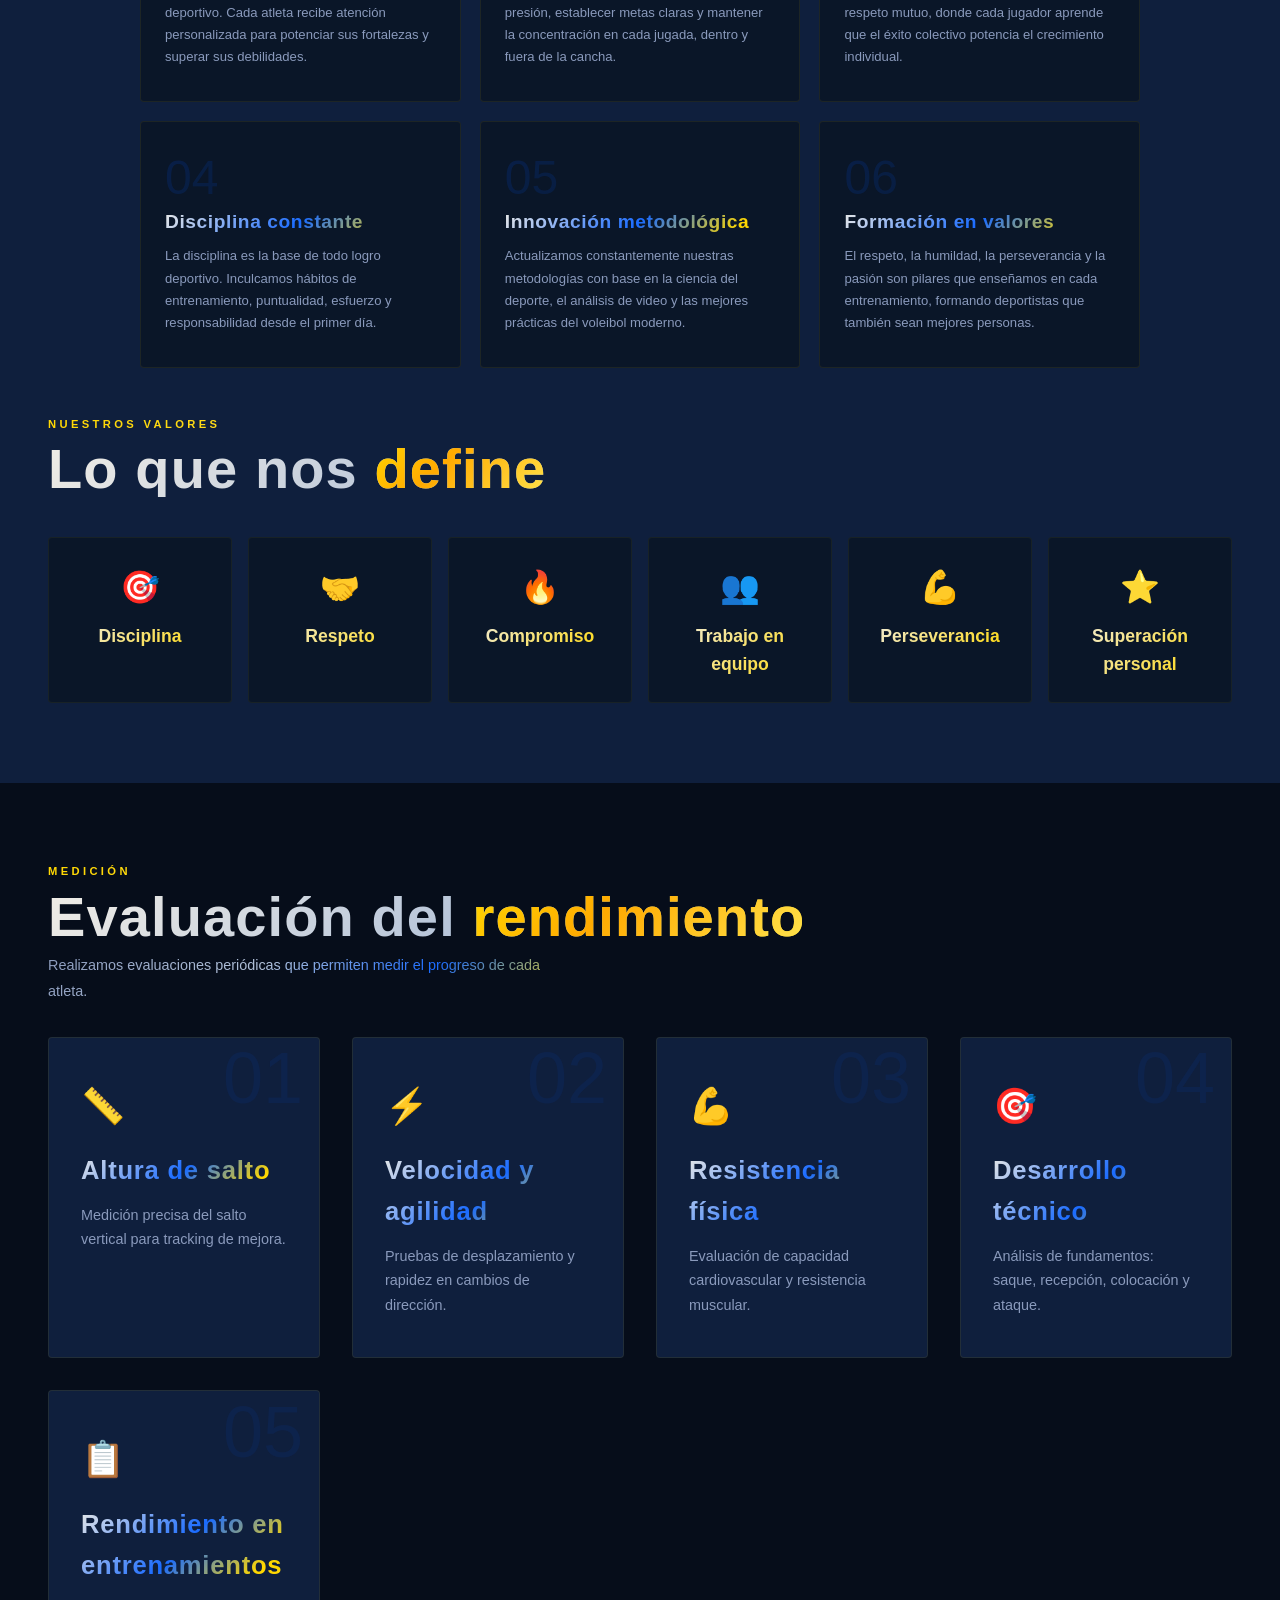
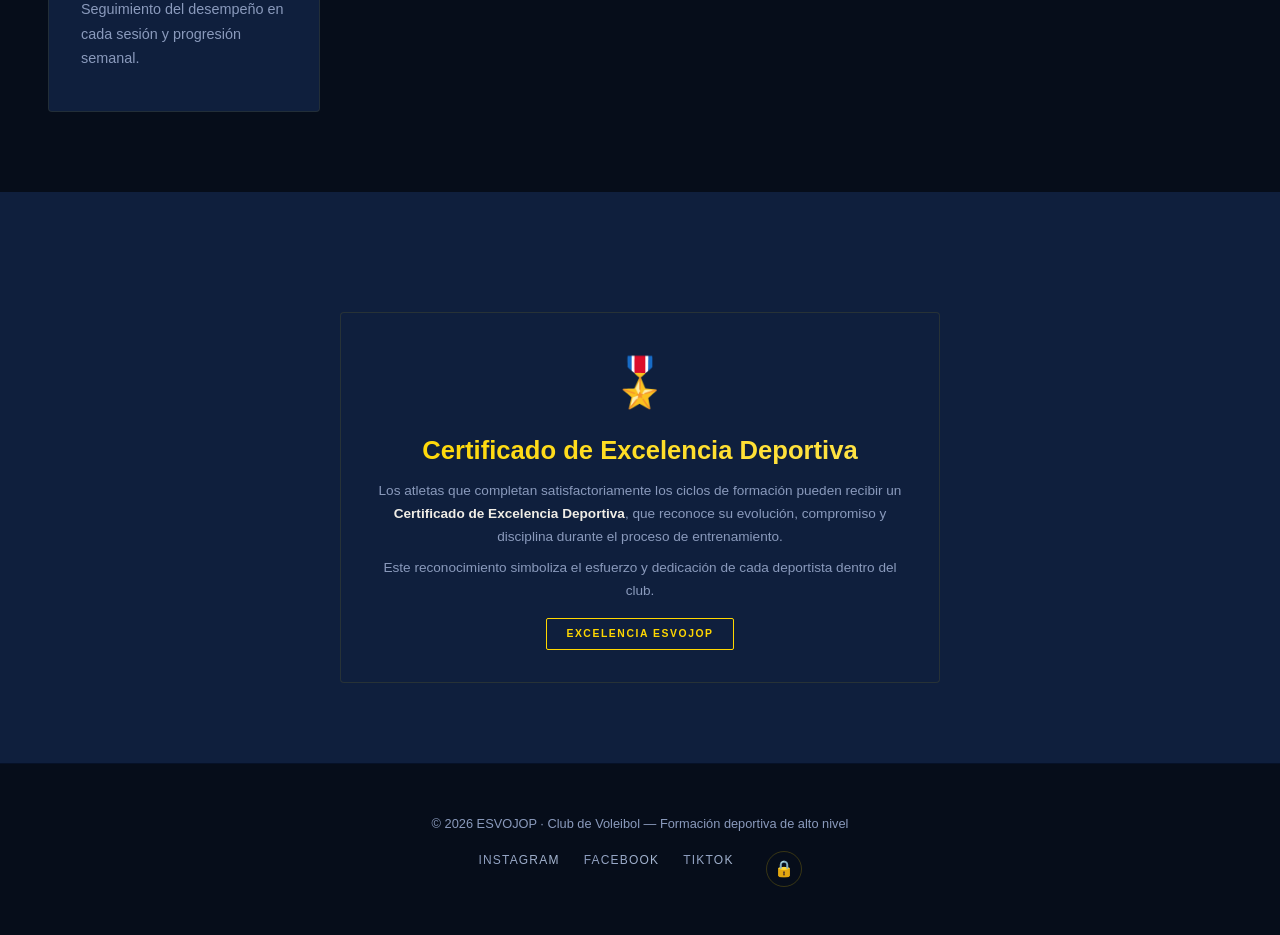
<file: sobre-nosotros.html>
<!DOCTYPE html>
<html lang="es">
<head>
  <meta charset="UTF-8">
  <meta name="viewport" content="width=device-width, initial-scale=1.0">
  <title>ESVOJOP · Club de Voleibol</title>
  <link rel="preconnect" href="https://fonts.googleapis.com">
  <link rel="preconnect" href="https://fonts.gstatic.com" crossorigin>
  <link href="https://fonts.googleapis.com/css2?family=Bebas+Neue&family=Manrope:wght@400;600;700&display=swap" rel="stylesheet">
  <link rel="stylesheet" href="css/style.css">
   <meta http-equiv="Content-Security-Policy" content="default-src 'self'; script-src 'self' 'unsafe-inline'; style-src 'self' 'unsafe-inline' https://fonts.googleapis.com; font-src 'self' https://fonts.gstatic.com; img-src 'self' data:; frame-ancestors 'none'; form-action 'self' https://formsubmit.co">
  <meta name="referrer" content="strict-origin-when-cross-origin">
</head>
<body>

<div id="cursor"></div>

<nav>
  <div class="logo">VOLEI<span>BOL</span></div>
  <button class="hamburger" aria-label="Menú">
    <span></span><span></span><span></span>
  </button>
  <ul class="nav-links">
    <li><a href="index.html">Inicio</a></li>
    <li><a href="sobre-nosotros.html" class="active">Sobre Nosotros</a></li>
    <li><a href="galeria.html">Galería</a></li>
    <li><a href="contenido-extra.html">Contenido Extra</a></li>
    <li><a href="contacto.html">Contacto</a></li>
  </ul>
</nav>

<main>
  <div class="page-header" style="background:url('img/fotos/imagines/WhatsApp%20Image%202026-04-10%20at%206.04.24%20PM%20(1).jpeg') center/cover no-repeat;text-align:left;padding-bottom:5rem;">
    <div class="page-header-overlay"></div>
    <div class="bg-lines"></div>
    <div class="page-tag reveal" style="margin-left:0;"><span class="txt">Club de voleibol</span></div>
    <h1 class="page-title reveal" style="text-align:left;">ESVOJOP</h1>
     <p class="page-desc reveal" style="text-align:left;margin-left:0;max-width:500px;color:#ff3333;-webkit-text-fill-color:#ff3333;background:none;font-size:1.3rem;">Formación deportiva de alto nivel · Disciplina, respeto y compromiso.</p>
  </div>

  <!-- Misión -->
  <section>
    <div class="container">
      <div class="about-grid">
        <div class="about-text reveal">
          <h2>Formación deportiva <span>de alto nivel</span></h2>
          <p>ESVOJOP nació de la pasión por el voleibol y el compromiso de formar atletas íntegros. Fundado por Jorge Hercid Pérez Florez, nuestro club ha crecido hasta convertirse en un referente de formación deportiva en la región, combinando experiencia, dedicación y una metodología de entrenamiento de vanguardia.</p>
          <p>Creemos firmemente que el deporte transforma vidas. Por eso cada entrenamiento está diseñado no solo para mejorar el rendimiento físico, sino también para fortalecer el carácter, la disciplina y la confianza de cada deportista.</p>
          <p>Nuestra misión es impulsar el talento de cada atleta y brindarle las herramientas necesarias para alcanzar su máximo potencial dentro y fuera de la cancha, guiados por valores como el respeto, el compromiso y la perseverancia.</p>
          <p>El voleibol es más que un deporte. Es una escuela de disciplina, trabajo en equipo y superación personal.</p>
        </div>
        <div class="about-visual reveal" style="background:url('img/fotos/imagines/WhatsApp%20Image%202026-04-10%20at%206.04.26%20PM.jpeg') center/cover no-repeat;">
          <div class="dots"></div>
        </div>
      </div>
    </div>
  </section>

  <!-- Propósito -->
  <section class="surface-section">
    <div class="container">
      <div class="section-label reveal">Nuestra filosofía</div>
      <h2 class="section-title reveal">Formación con <span>propósito</span></h2>

      <div class="phil-intro reveal">
        <p>En ESVOJOP entendemos el deporte como una herramienta de transformación. Nuestro modelo de formación no se limita a la técnica: buscamos desarrollar atletas completos, con mentalidad ganadora, carácter sólido y valores firmes que los acompañen toda la vida.</p>
      </div>

      <div class="phil-grid reveal">
        <div class="phil-card">
          <div class="phil-num">01</div>
          <h4>Desarrollo integral</h4>
          <p>Trabajamos el cuerpo, la mente y el espíritu deportivo. Cada atleta recibe atención personalizada para potenciar sus fortalezas y superar sus debilidades.</p>
        </div>
        <div class="phil-card">
          <div class="phil-num">02</div>
          <h4>Mentalidad competitiva</h4>
          <p>Enseñamos a nuestros atletas a manejar la presión, establecer metas claras y mantener la concentración en cada jugada, dentro y fuera de la cancha.</p>
        </div>
        <div class="phil-card">
          <div class="phil-num">03</div>
          <h4>Trabajo en equipo</h4>
          <p>Fomentamos un ambiente de cooperación y respeto mutuo, donde cada jugador aprende que el éxito colectivo potencia el crecimiento individual.</p>
        </div>
        <div class="phil-card">
          <div class="phil-num">04</div>
          <h4>Disciplina constante</h4>
          <p>La disciplina es la base de todo logro deportivo. Inculcamos hábitos de entrenamiento, puntualidad, esfuerzo y responsabilidad desde el primer día.</p>
        </div>
        <div class="phil-card">
          <div class="phil-num">05</div>
          <h4>Innovación metodológica</h4>
          <p>Actualizamos constantemente nuestras metodologías con base en la ciencia del deporte, el análisis de video y las mejores prácticas del voleibol moderno.</p>
        </div>
        <div class="phil-card">
          <div class="phil-num">06</div>
          <h4>Formación en valores</h4>
          <p>El respeto, la humildad, la perseverancia y la pasión son pilares que enseñamos en cada entrenamiento, formando deportistas que también sean mejores personas.</p>
        </div>
      </div>

      <div class="section-label reveal" style="margin-top:3rem;">Nuestros valores</div>
      <h2 class="section-title reveal">Lo que nos <span>define</span></h2>
      <div class="val-grid reveal">
        <div class="val-item"><div class="v-icon">🎯</div><h4>Disciplina</h4></div>
        <div class="val-item"><div class="v-icon">🤝</div><h4>Respeto</h4></div>
        <div class="val-item"><div class="v-icon">🔥</div><h4>Compromiso</h4></div>
        <div class="val-item"><div class="v-icon">👥</div><h4>Trabajo en equipo</h4></div>
        <div class="val-item"><div class="v-icon">💪</div><h4>Perseverancia</h4></div>
        <div class="val-item"><div class="v-icon">⭐</div><h4>Superación personal</h4></div>
      </div>
    </div>
  </section>

  <!-- Evaluación -->
  <section>
    <div class="container">
      <div class="section-label reveal">Medición</div>
      <h2 class="section-title reveal">Evaluación del <span>rendimiento</span></h2>
      <p class="levels-desc reveal" style="margin-bottom:2rem;">Realizamos evaluaciones periódicas que permiten medir el progreso de cada atleta.</p>
      <div class="grid-3 reveal">
        <div class="card pos-card"><span class="num">01</span><span class="icon">📏</span><h3>Altura de salto</h3><p>Medición precisa del salto vertical para tracking de mejora.</p></div>
        <div class="card pos-card"><span class="num">02</span><span class="icon">⚡</span><h3>Velocidad y agilidad</h3><p>Pruebas de desplazamiento y rapidez en cambios de dirección.</p></div>
        <div class="card pos-card"><span class="num">03</span><span class="icon">💪</span><h3>Resistencia física</h3><p>Evaluación de capacidad cardiovascular y resistencia muscular.</p></div>
        <div class="card pos-card"><span class="num">04</span><span class="icon">🎯</span><h3>Desarrollo técnico</h3><p>Análisis de fundamentos: saque, recepción, colocación y ataque.</p></div>
        <div class="card pos-card"><span class="num">05</span><span class="icon">📋</span><h3>Rendimiento en entrenamientos</h3><p>Seguimiento del desempeño en cada sesión y progresión semanal.</p></div>
      </div>
    </div>
  </section>

  <!-- Certificación -->
  <section class="surface-section">
    <div class="container">
      <div class="reveal">
        <div class="cert-card">
          <div class="cert-icon">🎖️</div>
          <h3>Certificado de Excelencia Deportiva</h3>
          <p>Los atletas que completan satisfactoriamente los ciclos de formación pueden recibir un <strong style="color:var(--white);">Certificado de Excelencia Deportiva</strong>, que reconoce su evolución, compromiso y disciplina durante el proceso de entrenamiento.</p>
          <p style="margin-top:0.5rem;">Este reconocimiento simboliza el esfuerzo y dedicación de cada deportista dentro del club.</p>
          <div class="cert-seal">Excelencia ESVOJOP</div>
        </div>
      </div>
    </div>
  </section>
</main>

<footer>
  <p>© 2026 ESVOJOP · Club de Voleibol &mdash; Formación deportiva de alto nivel</p>
  <div class="social">
    <a href="#">Instagram</a>
    <a href="#">Facebook</a>
    <a href="#">TikTok</a>
  </div>
</footer>

<script src="js/main.js"></script>
<script src="js/modules/add-content.js"></script>
</body>
</html>
</file>
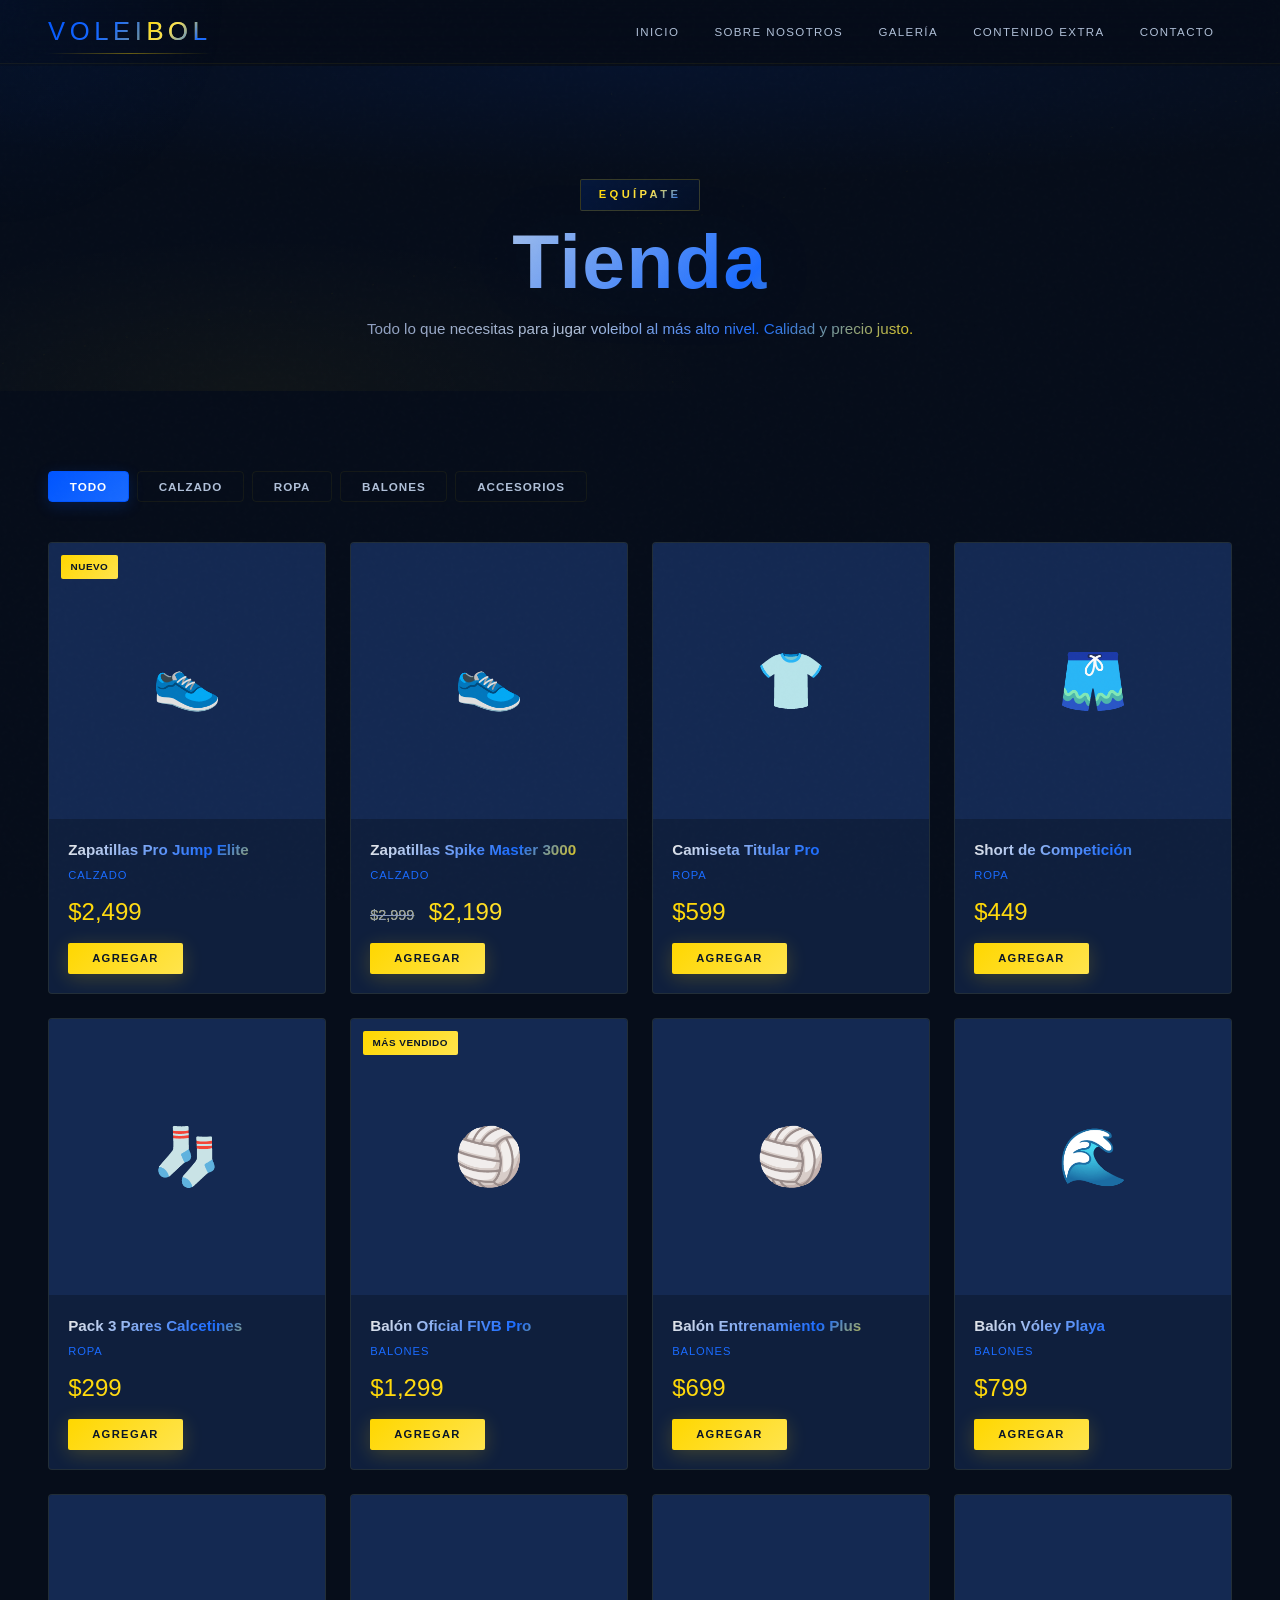
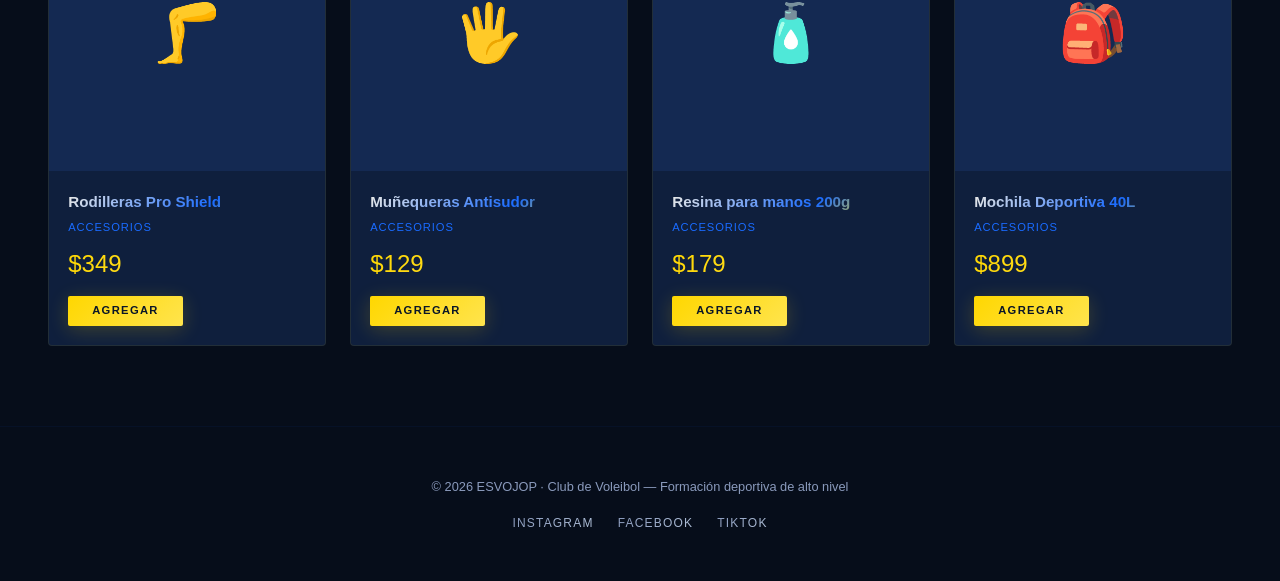
<file: tienda.html>
<!DOCTYPE html>
<html lang="es">
<head>
  <meta charset="UTF-8">
  <meta name="viewport" content="width=device-width, initial-scale=1.0">
  <title>Tienda · ESVOJOP</title>
  <link rel="preconnect" href="https://fonts.googleapis.com">
  <link rel="preconnect" href="https://fonts.gstatic.com" crossorigin>
  <link href="https://fonts.googleapis.com/css2?family=Bebas+Neue&family=Manrope:wght@400;600;700&display=swap" rel="stylesheet">
  <link rel="stylesheet" href="css/style.css">
   <meta http-equiv="Content-Security-Policy" content="default-src 'self'; script-src 'self' 'unsafe-inline'; style-src 'self' 'unsafe-inline' https://fonts.googleapis.com; font-src 'self' https://fonts.gstatic.com; img-src 'self' data:; frame-ancestors 'none'; form-action 'self' https://formsubmit.co">
  <meta name="referrer" content="strict-origin-when-cross-origin">
</head>
<body>

<div id="cursor"></div>

<nav>
  <div class="logo">VOLEI<span>BOL</span></div>
  <button class="hamburger" aria-label="Menú">
    <span></span><span></span><span></span>
  </button>
  <ul class="nav-links">
    <li><a href="index.html">Inicio</a></li>
    <li><a href="sobre-nosotros.html">Sobre Nosotros</a></li>
    <li><a href="galeria.html">Galería</a></li>
    <li><a href="contenido-extra.html">Contenido Extra</a></li>
    <li><a href="contacto.html">Contacto</a></li>
  </ul>
</nav>

<main>
  <div class="page-header">
    <div class="bg-lines"></div>
    <div class="page-tag reveal"><span class="txt">Equípate</span></div>
    <h1 class="page-title reveal"><span>Tienda</span></h1>
    <p class="page-desc reveal">Todo lo que necesitas para jugar voleibol al más alto nivel. Calidad y precio justo.</p>
  </div>

  <section>
    <div class="container">
      <div class="shop-header reveal">
        <div class="shop-filters">
          <button class="filter-btn active" data-filter="all">Todo</button>
          <button class="filter-btn" data-filter="calzado">Calzado</button>
          <button class="filter-btn" data-filter="ropa">Ropa</button>
          <button class="filter-btn" data-filter="balones">Balones</button>
          <button class="filter-btn" data-filter="accesorios">Accesorios</button>
        </div>
      </div>

      <div class="product-grid">
        <!-- Calzado -->
        <div class="card product-card reveal" data-category="calzado">
          <div class="img-wrap">
            <span>👟</span>
            <span class="badge">Nuevo</span>
          </div>
          <div class="info">
            <h4>Zapatillas Pro Jump Elite</h4>
            <div class="category">Calzado</div>
            <div class="price">$2,499</div>
            <button class="btn btn-secondary btn-sm add-to-cart" style="margin-top:0.75rem">Agregar</button>
          </div>
        </div>

        <div class="card product-card reveal" data-category="calzado">
          <div class="img-wrap"><span>👟</span></div>
          <div class="info">
            <h4>Zapatillas Spike Master 3000</h4>
            <div class="category">Calzado</div>
            <div class="price"><span class="old">$2,999</span> $2,199</div>
            <button class="btn btn-secondary btn-sm add-to-cart" style="margin-top:0.75rem">Agregar</button>
          </div>
        </div>

        <!-- Ropa -->
        <div class="card product-card reveal" data-category="ropa">
          <div class="img-wrap"><span>👕</span></div>
          <div class="info">
            <h4>Camiseta Titular Pro</h4>
            <div class="category">Ropa</div>
            <div class="price">$599</div>
            <button class="btn btn-secondary btn-sm add-to-cart" style="margin-top:0.75rem">Agregar</button>
          </div>
        </div>

        <div class="card product-card reveal" data-category="ropa">
          <div class="img-wrap"><span>🩳</span></div>
          <div class="info">
            <h4>Short de Competición</h4>
            <div class="category">Ropa</div>
            <div class="price">$449</div>
            <button class="btn btn-secondary btn-sm add-to-cart" style="margin-top:0.75rem">Agregar</button>
          </div>
        </div>

        <div class="card product-card reveal" data-category="ropa">
          <div class="img-wrap"><span>🧦</span></div>
          <div class="info">
            <h4>Pack 3 Pares Calcetines</h4>
            <div class="category">Ropa</div>
            <div class="price">$299</div>
            <button class="btn btn-secondary btn-sm add-to-cart" style="margin-top:0.75rem">Agregar</button>
          </div>
        </div>

        <!-- Balones -->
        <div class="card product-card reveal" data-category="balones">
          <div class="img-wrap">
            <span>🏐</span>
            <span class="badge">Más vendido</span>
          </div>
          <div class="info">
            <h4>Balón Oficial FIVB Pro</h4>
            <div class="category">Balones</div>
            <div class="price">$1,299</div>
            <button class="btn btn-secondary btn-sm add-to-cart" style="margin-top:0.75rem">Agregar</button>
          </div>
        </div>

        <div class="card product-card reveal" data-category="balones">
          <div class="img-wrap"><span>🏐</span></div>
          <div class="info">
            <h4>Balón Entrenamiento Plus</h4>
            <div class="category">Balones</div>
            <div class="price">$699</div>
            <button class="btn btn-secondary btn-sm add-to-cart" style="margin-top:0.75rem">Agregar</button>
          </div>
        </div>

        <div class="card product-card reveal" data-category="balones">
          <div class="img-wrap"><span>🌊</span></div>
          <div class="info">
            <h4>Balón Vóley Playa</h4>
            <div class="category">Balones</div>
            <div class="price">$799</div>
            <button class="btn btn-secondary btn-sm add-to-cart" style="margin-top:0.75rem">Agregar</button>
          </div>
        </div>

        <!-- Accesorios -->
        <div class="card product-card reveal" data-category="accesorios">
          <div class="img-wrap"><span>🦵</span></div>
          <div class="info">
            <h4>Rodilleras Pro Shield</h4>
            <div class="category">Accesorios</div>
            <div class="price">$349</div>
            <button class="btn btn-secondary btn-sm add-to-cart" style="margin-top:0.75rem">Agregar</button>
          </div>
        </div>

        <div class="card product-card reveal" data-category="accesorios">
          <div class="img-wrap"><span>🖐️</span></div>
          <div class="info">
            <h4>Muñequeras Antisudor</h4>
            <div class="category">Accesorios</div>
            <div class="price">$129</div>
            <button class="btn btn-secondary btn-sm add-to-cart" style="margin-top:0.75rem">Agregar</button>
          </div>
        </div>

        <div class="card product-card reveal" data-category="accesorios">
          <div class="img-wrap"><span>🧴</span></div>
          <div class="info">
            <h4>Resina para manos 200g</h4>
            <div class="category">Accesorios</div>
            <div class="price">$179</div>
            <button class="btn btn-secondary btn-sm add-to-cart" style="margin-top:0.75rem">Agregar</button>
          </div>
        </div>

        <div class="card product-card reveal" data-category="accesorios">
          <div class="img-wrap"><span>🎒</span></div>
          <div class="info">
            <h4>Mochila Deportiva 40L</h4>
            <div class="category">Accesorios</div>
            <div class="price">$899</div>
            <button class="btn btn-secondary btn-sm add-to-cart" style="margin-top:0.75rem">Agregar</button>
          </div>
        </div>
      </div>
    </div>
  </section>
</main>

<footer>
  <p>© 2026 ESVOJOP · Club de Voleibol &mdash; Formación deportiva de alto nivel</p>
  <div class="social">
    <a href="#">Instagram</a>
    <a href="#">Facebook</a>
    <a href="#">TikTok</a>
  </div>
</footer>

<script src="js/main.js"></script>
</body>
</html>
</file>
<file: css/style.css>
/* ═══════════════════════════════════════════
   VOLEIBOL · PASIÓN EN LA RED
   Style - Blue & Yellow
   ═══════════════════════════════════════════ */

/* ── Reset & Variables ── */
*, *::before, *::after { margin: 0; padding: 0; box-sizing: border-box; }

:root {
  --bg: #060d1a;
  --bg-alt: #0a1628;
  --surface: #0f1f3d;
  --surface-2: #142952;
  --blue: #0055ff;
  --blue-dark: #0033aa;
  --blue-glow: rgba(0, 85, 255, 0.15);
  --blue-bright: #1a6bff;
  --yellow: #ffd700;
  --yellow-bright: #ffe44d;
  --yellow-glow: rgba(255, 215, 0, 0.2);
  --white: #f0ede6;
  --gray: #8a9abc;
  --gray-light: #b0c0d8;
  --font-display: 'Bebas Neue', sans-serif;
  --font-body: 'Manrope', sans-serif;
  --radius: 4px;
  --transition: 0.3s ease;
}

html { scroll-behavior: smooth; }

img { max-width: 100%; height: auto; display: block; }

body {
  font-family: var(--font-body);
  background: var(--bg);
  color: var(--white);
  overflow-x: hidden;
  line-height: 1.6;
  min-height: 100vh;
  display: flex;
  flex-direction: column;
  font-size: 1.1rem;
}

p { line-height: 1.8; color: var(--gray); }

/* ── Text Blend Utilities ── */
.txt-gradient-blue-yellow {
  background: linear-gradient(135deg, var(--blue-bright), #3a8bff 30%, var(--yellow) 70%, var(--yellow-bright));
  -webkit-background-clip: text;
  -webkit-text-fill-color: transparent;
  background-clip: text;
}

.txt-gradient-yellow-blue {
  background: linear-gradient(135deg, var(--yellow), var(--yellow-bright) 30%, var(--blue-bright) 70%, var(--blue));
  -webkit-background-clip: text;
  -webkit-text-fill-color: transparent;
  background-clip: text;
}

.txt-gradient-blue {
  background: linear-gradient(135deg, var(--blue), var(--blue-bright));
  -webkit-background-clip: text;
  -webkit-text-fill-color: transparent;
  background-clip: text;
}

.txt-gradient-yellow {
  background: linear-gradient(135deg, var(--yellow), var(--yellow-bright));
  -webkit-background-clip: text;
  -webkit-text-fill-color: transparent;
  background-clip: text;
}

.txt-glow-yellow {
  text-shadow: 0 0 20px rgba(255, 215, 0, 0.15), 0 0 40px rgba(255, 215, 0, 0.05);
}

.txt-glow-blue {
  text-shadow: 0 0 20px rgba(0, 85, 255, 0.15), 0 0 40px rgba(0, 85, 255, 0.05);
}

.txt-blend {
  mix-blend-mode: difference;
}

::selection {
  background: var(--yellow);
  color: var(--bg);
}

/* ── Grain Texture ── */
body::before {
  content: '';
  position: fixed; inset: 0; z-index: 999;
  pointer-events: none;
  opacity: 0.025;
  background-image: url("data:image/svg+xml,%3Csvg viewBox='0 0 256 256' xmlns='http://www.w3.org/2000/svg'%3E%3Cfilter id='n'%3E%3CfeTurbulence type='fractalNoise' baseFrequency='.8' numOctaves='5' stitchTiles='stitch'/%3E%3C/filter%3E%3Crect width='100%25' height='100%25' filter='url(%23n)' opacity='.5'/%3E%3C/svg%3E");
}

/* ── Cursor Glow ── */
#cursor {
  position: fixed; pointer-events: none; z-index: 998;
  width: 500px; height: 500px; border-radius: 50%;
  background: radial-gradient(circle, rgba(0, 85, 255, 0.06) 0%, transparent 65%);
  transform: translate(-50%, -50%);
  transition: left 0.08s ease, top 0.08s ease;
}

@media (max-width: 768px) {
  #cursor { display: none; }
}

/* ── Navigation ── */
nav {
  position: fixed; top: 0; left: 0; right: 0; z-index: 100;
  padding: 0 3rem;
  display: flex; justify-content: space-between; align-items: center;
  background: rgba(6, 13, 26, 0.92);
  backdrop-filter: blur(16px);
  border-bottom: 1px solid rgba(255, 215, 0, 0.06);
  height: 64px;
}

nav .logo {
  font-family: var(--font-display);
  font-size: 1.6rem; letter-spacing: 0.18em;
  background: linear-gradient(135deg, var(--blue), var(--blue-bright) 25%, var(--yellow) 65%, var(--yellow-bright));
  background-size: 150% 150%;
  -webkit-background-clip: text;
  -webkit-text-fill-color: transparent;
  background-clip: text;
  animation: logoShimmer 4s ease-in-out infinite;
  position: relative;
}

nav .logo::after {
  content: '';
  position: absolute; bottom: -2px; left: 0; right: 0;
  height: 1px;
  background: linear-gradient(90deg, transparent, var(--yellow), transparent);
  opacity: 0.4;
}

nav .logo span {
  background: linear-gradient(135deg, var(--yellow), var(--yellow-bright) 40%, var(--blue-bright) 80%);
  -webkit-background-clip: text;
  -webkit-text-fill-color: transparent;
  background-clip: text;
}

@keyframes logoShimmer {
  0%, 100% { background-position: 0% 50%; }
  50% { background-position: 100% 50%; }
}

nav .nav-links {
  display: flex; gap: 0; list-style: none; align-items: center;
  height: 100%;
}

nav .nav-links a {
  color: var(--gray-light); text-decoration: none; font-size: 0.72rem;
  font-weight: 500; letter-spacing: 0.12em; text-transform: uppercase;
  padding: 0 1.1rem; height: 64px; line-height: 64px;
  transition: all 0.25s ease; position: relative;
}

nav .nav-links a::before {
  content: '';
  position: absolute; bottom: 0; left: 50%; transform: translateX(-50%);
  width: 0; height: 2px;
  background: linear-gradient(90deg, var(--blue), var(--yellow));
  transition: width 0.3s ease;
  border-radius: 1px;
  box-shadow: 0 0 12px rgba(255, 215, 0, 0.1);
}

nav .nav-links a::after {
  content: '';
  position: absolute; inset: 0.5rem 0.5rem; border-radius: var(--radius);
  opacity: 0; transition: opacity 0.25s ease; z-index: -1;
}

nav .nav-links a:hover {
  color: var(--white);
}

nav .nav-links a:hover::before {
  width: 60%;
}

nav .nav-links a:hover::after {
  background: rgba(255, 255, 255, 0.03);
  opacity: 1;
}

nav .nav-links a.active {
  color: var(--yellow);
  font-weight: 600;
}

nav .nav-links a.active::before {
  width: 70%;
}

nav .nav-links a.active::after {
  background: rgba(255, 215, 0, 0.03);
  opacity: 1;
}

/* ── Hamburger ── */
.hamburger {
  display: none; flex-direction: column; gap: 5px;
  cursor: pointer; background: none; border: none; padding: 4px;
}

.hamburger span {
  display: block; width: 24px; height: 2px;
  background: var(--white); transition: all var(--transition);
  border-radius: 1px;
}

.hamburger.open span:nth-child(1) { transform: translateY(7px) rotate(45deg); background: var(--yellow); }
.hamburger.open span:nth-child(2) { opacity: 0; }
.hamburger.open span:nth-child(3) { transform: translateY(-7px) rotate(-45deg); background: var(--yellow); }

/* ── Main ── */
main { flex: 1; padding-top: 66px; }

/* ── Page Header ── */
.page-header {
  padding: 7rem 3rem 3rem; text-align: center;
  position: relative; overflow: hidden;
  background:
    radial-gradient(ellipse 100% 50% at 50% 0%, rgba(0, 85, 255, 0.08) 0%, transparent 70%),
    radial-gradient(ellipse 60% 80% at 20% 100%, rgba(255, 215, 0, 0.04) 0%, transparent 60%);
}

.page-header .bg-lines {
  position: absolute; inset: 0; overflow: hidden; z-index: 0;
}

.page-header .bg-lines::before {
  content: ''; position: absolute;
  top: 50%; left: 50%; width: 200%; height: 1px;
  background: repeating-linear-gradient(90deg, transparent, transparent 40px, rgba(255,215,0,0.03) 40px, rgba(255,215,0,0.03) 42px);
  transform: translate(-50%, -50%) rotate(-12deg);
}

.page-header .bg-lines::after {
  content: ''; position: absolute;
  top: 50%; left: 50%; height: 200%; width: 1px;
  background: repeating-linear-gradient(0deg, transparent, transparent 40px, rgba(255,215,0,0.03) 40px, rgba(255,215,0,0.03) 42px);
  transform: translate(-50%, -50%) rotate(-12deg);
}

.page-header > * { position: relative; z-index: 1; }

.page-header-overlay {
  position: absolute; inset: 0; z-index: 0;
  background: rgba(6, 13, 26, 0.35);
}

.page-tag {
  display: inline-block; font-size: 0.7rem; font-weight: 700; letter-spacing: 0.3em;
  text-transform: uppercase; margin-bottom: 0.75rem;
  padding: 0.35rem 1.1rem;
  background: linear-gradient(135deg, rgba(0,85,255,0.15), rgba(0,85,255,0.05));
  border: 1px solid rgba(255, 215, 0, 0.2);
  border-radius: 2px;
}

.page-tag .txt {
  background: linear-gradient(135deg, var(--yellow), var(--yellow-bright) 60%, var(--blue-bright));
  -webkit-background-clip: text;
  -webkit-text-fill-color: transparent;
  background-clip: text;
}

.page-title {
  font-family: var(--font-display);
  font-size: clamp(3rem, 6vw, 5.5rem);
  letter-spacing: 0.02em; line-height: 1;
  background: linear-gradient(135deg, var(--white), #c8d6e5 30%, var(--blue-bright) 60%, var(--yellow) 85%, var(--yellow-bright));
  -webkit-background-clip: text;
  -webkit-text-fill-color: transparent;
  background-clip: text;
  filter: drop-shadow(0 0 40px rgba(0, 85, 255, 0.06));
}

.page-title .blue-only {
  background: linear-gradient(135deg, var(--blue), var(--blue-bright));
  -webkit-background-clip: text;
  -webkit-text-fill-color: transparent;
  background-clip: text;
}

.page-title .yellow-only {
  background: linear-gradient(135deg, var(--yellow), var(--yellow-bright));
  -webkit-background-clip: text;
  -webkit-text-fill-color: transparent;
  background-clip: text;
}

.page-desc {
  max-width: 580px; margin: 1rem auto 0;
  font-size: 0.95rem;
  background: linear-gradient(135deg, var(--gray), var(--gray-light) 40%, var(--blue-bright) 70%, var(--yellow));
  -webkit-background-clip: text;
  -webkit-text-fill-color: transparent;
  background-clip: text;
}

/* ── Sections ── */
section { padding: 5rem 3rem; position: relative; }

.section-label {
  font-size: 0.7rem; font-weight: 700; letter-spacing: 0.3em; text-transform: uppercase;
  margin-bottom: 0.5rem;
  background: linear-gradient(135deg, var(--yellow), var(--yellow-bright) 50%, var(--blue-bright));
  -webkit-background-clip: text;
  -webkit-text-fill-color: transparent;
  background-clip: text;
}

.section-title {
  font-family: var(--font-display);
  font-size: clamp(2.2rem, 4.5vw, 3.5rem);
  letter-spacing: 0.02em; line-height: 1;
  margin-bottom: 1rem;
  background: linear-gradient(135deg, var(--white), var(--gray-light) 40%, var(--yellow) 70%, var(--yellow-bright));
  -webkit-background-clip: text;
  -webkit-text-fill-color: transparent;
  background-clip: text;
}

.section-title span {
  background: linear-gradient(135deg, var(--yellow), #ffaa00 40%, var(--yellow-bright));
  -webkit-background-clip: text;
  -webkit-text-fill-color: transparent;
  background-clip: text;
}

.container { max-width: 1200px; margin: 0 auto; }

.surface-section { background: var(--surface); }

/* ── Buttons ── */
.btn {
  display: inline-block; padding: 0.85rem 2.2rem; font-family: var(--font-body);
  font-weight: 700; font-size: 0.8rem; text-transform: uppercase; letter-spacing: 0.12em;
  text-decoration: none; border: none; cursor: pointer;
  transition: all var(--transition); border-radius: 2px;
  line-height: 1; position: relative; overflow: hidden;
}

.btn-primary {
  background: linear-gradient(135deg, var(--blue), var(--blue-bright));
  color: #fff;
  box-shadow: 0 4px 20px rgba(0, 85, 255, 0.25);
}

.btn-primary:hover {
  transform: translateY(-3px);
  box-shadow: 0 8px 35px rgba(0, 85, 255, 0.4);
}

.btn-secondary {
  background: linear-gradient(135deg, var(--yellow), var(--yellow-bright));
  color: #0a1628;
  box-shadow: 0 4px 20px rgba(255, 215, 0, 0.2);
}

.btn-secondary:hover {
  transform: translateY(-3px);
  box-shadow: 0 8px 35px rgba(255, 215, 0, 0.35);
}

.btn-outline {
  background: transparent; color: var(--white);
  border: 2px solid var(--yellow);
  position: relative;
  box-shadow: 0 0 20px rgba(255,215,0,0.08), inset 0 0 20px rgba(255,215,0,0.03);
}

.btn-outline:hover {
  border-color: var(--yellow-bright);
  transform: translateY(-3px);
  background: linear-gradient(135deg, rgba(0,85,255,0.1), rgba(255,215,0,0.05));
  color: var(--yellow-bright);
  -webkit-text-fill-color: var(--yellow-bright);
  box-shadow: 0 8px 35px rgba(255,215,0,0.25), 0 0 40px rgba(255,215,0,0.1);
}

.btn-sm { padding: 0.6rem 1.5rem; font-size: 0.7rem; }

/* ── Cards ── */
.card {
  background: var(--surface); border-radius: var(--radius);
  border: 1px solid rgba(255, 215, 0, 0.08);
  transition: all 0.4s;
  overflow: hidden;
}

.card:hover {
  transform: translateY(-5px);
  border-color: var(--yellow);
  box-shadow: 0 15px 45px rgba(0, 0, 0, 0.4), 0 0 20px rgba(255, 215, 0, 0.05);
}

/* ── Grid Helpers ── */
.grid-2 { display: grid; grid-template-columns: repeat(auto-fit, minmax(300px, 1fr)); gap: 2rem; }
.grid-3 { display: grid; grid-template-columns: repeat(auto-fit, minmax(260px, 1fr)); gap: 2rem; }
.grid-4 { display: grid; grid-template-columns: repeat(auto-fit, minmax(220px, 1fr)); gap: 2rem; }

/* ═══════════════════════════════════════════
   HERO
   ═══════════════════════════════════════════ */
.hero {
  min-height: 100vh; display: flex; align-items: center; position: relative;
  padding: 8rem 3rem 4rem; overflow: hidden;
}

.hero-bg {
  position: absolute; inset: 0; z-index: 0;
  background:
    radial-gradient(ellipse 80% 60% at 70% 40%, rgba(0, 85, 255, 0.12) 0%, transparent 70%),
    radial-gradient(ellipse 50% 70% at 20% 80%, rgba(255, 215, 0, 0.06) 0%, transparent 60%),
    radial-gradient(ellipse 60% 60% at 90% 80%, rgba(0, 85, 255, 0.05) 0%, transparent 50%);
}

.hero .court-lines {
  position: absolute; inset: 0; z-index: 0; overflow: hidden;
}

.hero .court-lines::before {
  content: ''; position: absolute;
  top: 50%; left: 50%; width: 200%; height: 2px;
  background: repeating-linear-gradient(90deg, transparent, transparent 50px, rgba(255,215,0,0.03) 50px, rgba(255,215,0,0.03) 52px);
  transform: translate(-50%, -50%) rotate(-18deg);
}

.hero .court-lines::after {
  content: ''; position: absolute;
  top: 50%; left: 50%; height: 200%; width: 2px;
  background: repeating-linear-gradient(0deg, transparent, transparent 50px, rgba(255,215,0,0.03) 50px, rgba(255,215,0,0.03) 52px);
  transform: translate(-50%, -50%) rotate(-18deg);
}

.hero-content {
  position: relative; z-index: 1; max-width: 750px;
  width: 100%; text-align: left;
  margin-left: 0; margin-right: auto; padding-left: 2rem;
}

.hero-content h1,
.hero-content p { text-align: left; margin-left: 0; }

.hero-tag {
  display: inline-block; font-size: 0.75rem; font-weight: 700; letter-spacing: 0.25em;
  text-transform: uppercase; margin-bottom: 1.2rem;
  padding: 0.4rem 1.2rem;
  background: linear-gradient(135deg, rgba(0,85,255,0.12), rgba(0,85,255,0.04));
  border: 1px solid rgba(255, 215, 0, 0.2);
}

.hero-tag .txt {
  color: var(--yellow);
  background: none;
  -webkit-text-fill-color: var(--yellow);
}

.hero h1 {
  font-family: var(--font-display);
  font-size: clamp(3rem, 10vw, 6rem);
  line-height: 1; letter-spacing: 0.02em;
}

@keyframes shimmerText {
  0%, 100% { background-position: 0% 50%; }
  50% { background-position: 100% 50%; }
}

.hero h1 .outline {
  color: #fff;
  -webkit-text-fill-color: transparent;
  -webkit-text-stroke: 2px rgba(255, 255, 255, 0.95);
  text-stroke: 2px rgba(255, 255, 255, 0.95);
  filter: drop-shadow(0 4px 30px rgba(0,0,0,0.7)) drop-shadow(0 0 50px rgba(0, 0, 0, 0.4));
}

.hero h1 .highlight {
  color: var(--yellow);
  -webkit-text-fill-color: var(--yellow);
  background: none;
  filter: drop-shadow(0 4px 30px rgba(0,0,0,0.7)) drop-shadow(0 0 50px rgba(0, 0, 0, 0.4));
}

.hero h1 .blue-accent {
  color: #fff;
  -webkit-text-fill-color: #fff;
  background: none;
  filter: drop-shadow(0 4px 30px rgba(0,0,0,0.7)) drop-shadow(0 0 50px rgba(0, 0, 0, 0.4));
}

.hero p {
  font-size: 1.2rem; color: #ff3333;
  -webkit-text-fill-color: #ff3333;
  background: none;
  max-width: 600px; margin: 1.2rem 0 2.5rem;
  line-height: 1.8;
  text-shadow: 0 2px 25px rgba(0,0,0,0.9), 0 0 50px rgba(0,0,0,0.4);
}

.hero-actions { display: flex; gap: 1rem; flex-wrap: wrap; justify-content: flex-start; }

.hero::before {
  content: ''; position: absolute; inset: 0; z-index: 0;
  background: url('../img/fotos/imagines/WhatsApp%20Image%202026-04-10%20at%206.04.26%20PM%20(2).jpeg') center/cover no-repeat;
  filter: contrast(1.2) saturate(1.15) brightness(1.08);
}
.hero::after {
  content: ''; position: absolute; inset: 0; z-index: 1;
  background: linear-gradient(135deg, rgba(6,13,26,0.7), rgba(0,0,0,0.25) 50%, rgba(6,13,26,0.6));
}
.hero > * { position: relative; z-index: 2; }

/* ═══════════════════════════════════════════
   POSITIONS
   ═══════════════════════════════════════════ */
.pos-card { padding: 2.5rem 2rem; position: relative; }

.pos-card .num {
  font-family: var(--font-display); font-size: 4.5rem; line-height: 1;
  color: rgba(0, 85, 255, 0.08); position: absolute; top: 0.3rem; right: 1rem;
}

.pos-card h3 {
  font-family: var(--font-display); font-size: 1.6rem; letter-spacing: 0.03em;
  margin-bottom: 0.75rem;
  background: linear-gradient(135deg, var(--white), var(--blue-bright) 50%, var(--yellow) 85%);
  -webkit-background-clip: text;
  -webkit-text-fill-color: transparent;
  background-clip: text;
  transition: all var(--transition);
}

.pos-card:hover h3 {
  background: linear-gradient(135deg, var(--yellow), var(--yellow-bright) 40%, var(--blue-bright) 80%);
  -webkit-background-clip: text;
  -webkit-text-fill-color: transparent;
  background-clip: text;
}

.pos-card p { font-size: 0.9rem; color: var(--gray); line-height: 1.7; transition: color var(--transition); }
.pos-card:hover p { color: var(--gray-light); }

.pos-card .icon {
  font-size: 2.2rem; margin-bottom: 1rem; display: block;
  transition: transform var(--transition);
}

.pos-card:hover .icon { transform: scale(1.15); }

/* ═══════════════════════════════════════════
   LEVELS (Niveles de Juego)
   ═══════════════════════════════════════════ */
.levels-desc {
  max-width: 520px; margin: -0.5rem 0 2.5rem; font-size: 0.9rem;
  background: linear-gradient(135deg, var(--gray), var(--gray-light) 40%, var(--blue-bright) 70%, var(--yellow));
  -webkit-background-clip: text;
  -webkit-text-fill-color: transparent;
  background-clip: text;
}

.levels-grid {
  display: flex; align-items: center; gap: 0.5rem;
  justify-content: center; flex-wrap: wrap;
}

.level-card {
  background: var(--bg-alt); padding: 2rem; border-radius: var(--radius);
  border: 1px solid rgba(255, 215, 0, 0.12);
  flex: 1; min-width: 260px; max-width: 340px;
  transition: all 0.4s; position: relative;
  box-shadow: 0 0 15px rgba(255, 215, 0, 0.02);
}

.level-card:hover {
  transform: translateY(-6px);
  border-color: var(--yellow);
  box-shadow: 0 15px 45px rgba(0, 0, 0, 0.3), 0 0 20px rgba(255, 215, 0, 0.06);
}

.level-badge {
  display: inline-block; font-size: 0.6rem; font-weight: 800;
  letter-spacing: 0.15em; text-transform: uppercase;
  padding: 0.3rem 0.9rem; border-radius: 2px; margin-bottom: 1rem;
}

.level-inicial {
  background: linear-gradient(135deg, #1a6bff33, #0055ff22);
  border: 1px solid rgba(255, 215, 0, 0.15);
  color: var(--blue-bright);
}

.level-avanzado {
  background: linear-gradient(135deg, #ffd70033, #ffaa0022);
  border: 1px solid rgba(255, 215, 0, 0.25);
  color: var(--yellow);
}

.level-profesional {
  background: linear-gradient(135deg, #ff6b0033, #ff3d0022);
  border: 1px solid rgba(255, 215, 0, 0.15);
  color: #ff6b00;
}

.level-icon { font-size: 2.5rem; margin-bottom: 0.5rem; }

.level-card h3 {
  font-family: var(--font-display); font-size: 1.5rem; margin-bottom: 0.5rem;
  background: linear-gradient(135deg, var(--white), var(--blue-bright) 50%, var(--yellow) 80%);
  -webkit-background-clip: text;
  -webkit-text-fill-color: transparent;
  background-clip: text;
}

/* Skill list */
.level-card ul { list-style: none; display: flex; flex-direction: column; gap: 0.6rem; }

.level-card ul li {
  font-size: 0.82rem; color: var(--gray); line-height: 1.5;
  display: flex; gap: 0.6rem; align-items: flex-start;
  padding: 0.4rem 0.5rem; border-radius: var(--radius);
  transition: background var(--transition);
}

.level-card ul li:hover {
  background: rgba(0, 85, 255, 0.04);
}

.level-card ul li .skill-icon {
  flex-shrink: 0; font-size: 0.9rem; line-height: 1.5;
  opacity: 0.7; transition: opacity var(--transition);
}

.level-card ul li:hover .skill-icon { opacity: 1; }

.level-card ul li strong {
  color: var(--white); font-weight: 600;
}

.level-progress {
  margin-top: 1.2rem; display: flex; align-items: center; gap: 0.8rem;
}

.level-progress .progress-track {
  flex: 1; height: 4px; background: rgba(255, 255, 255, 0.04);
  border-radius: 2px; overflow: hidden;
}

.level-progress .progress-bar {
  height: 100%; border-radius: 2px;
  background: linear-gradient(90deg, var(--blue), var(--blue-bright) 40%, var(--yellow) 80%, var(--yellow-bright));
  transition: width 0.6s ease;
  position: relative;
}

.level-progress .progress-bar::after {
  content: ''; position: absolute; right: 0; top: 50%; transform: translateY(-50%);
  width: 8px; height: 8px; border-radius: 50%;
  background: var(--yellow); box-shadow: 0 0 10px var(--yellow-glow);
}

.progress-label {
  font-size: 0.65rem; text-transform: uppercase; letter-spacing: 0.08em;
  white-space: nowrap;
  background: linear-gradient(135deg, var(--blue-bright), var(--yellow));
  -webkit-background-clip: text;
  -webkit-text-fill-color: transparent;
  background-clip: text;
}

.level-arrow {
  font-size: 1.8rem; opacity: 0.25; flex-shrink: 0;
  filter: grayscale(1) brightness(1.5);
  transition: opacity var(--transition);
}

.level-arrow:hover { opacity: 0.5; }

@media (max-width: 900px) {
  .levels-grid { flex-direction: column; }
  .level-arrow { transform: rotate(90deg); }
  .level-card { max-width: 100%; }
  .progress-label { white-space: normal; }
}

/* ═══════════════════════════════════════════
   PROGRAMA (6 pilares)
   ═══════════════════════════════════════════ */
.prog-grid {
  display: grid;
  grid-template-columns: repeat(3, 1fr);
  gap: 1.2rem;
  max-width: 900px;
  margin: 0 auto;
}

.prog-item {
  background: var(--bg-alt);
  padding: 1.8rem 1.5rem;
  border-radius: var(--radius);
  border: 1px solid rgba(255, 215, 0, 0.08);
  text-align: center;
  transition: all 0.4s;
  position: relative;
}

.prog-item:hover {
  transform: translateY(-4px);
  border-color: var(--yellow);
  box-shadow: 0 10px 30px rgba(0, 0, 0, 0.3), 0 0 15px rgba(255, 215, 0, 0.04);
}

.p-icon { font-size: 2rem; margin-bottom: 0.6rem; display: block; }

.prog-item h4 {
  font-family: var(--font-display);
  font-size: 1.2rem; letter-spacing: 0.03em; margin-bottom: 0.4rem;
  background: linear-gradient(135deg, var(--white), var(--blue-bright) 50%, var(--yellow) 85%);
  -webkit-background-clip: text;
  -webkit-text-fill-color: transparent;
  background-clip: text;
}

.prog-item p { font-size: 0.82rem; color: var(--gray); line-height: 1.6; }

@media (max-width: 768px) {
  .prog-grid { grid-template-columns: repeat(2, 1fr); }
}

@media (max-width: 480px) {
  .prog-grid { grid-template-columns: 1fr; }
}

/* ═══════════════════════════════════════════
   BENEFICIOS
   ═══════════════════════════════════════════ */
.bene-grid {
  display: grid;
  grid-template-columns: repeat(2, 1fr);
  gap: 1.2rem;
  max-width: 800px;
  margin: 0 auto;
}

.bene-item {
  display: flex; gap: 1rem; align-items: flex-start;
  background: var(--bg-alt);
  padding: 1.5rem;
  border-radius: var(--radius);
  border: 1px solid rgba(255, 215, 0, 0.08);
  transition: all 0.4s;
  position: relative;
}

.bene-item:hover {
  transform: translateY(-3px);
  border-color: var(--yellow);
  box-shadow: 0 8px 25px rgba(0, 0, 0, 0.3);
}

.b-icon { font-size: 1.8rem; flex-shrink: 0; line-height: 1; }

.bene-item h4 {
  font-size: 0.92rem; margin-bottom: 0.25rem;
  background: linear-gradient(135deg, var(--white), var(--blue-bright) 50%, var(--yellow) 80%);
  -webkit-background-clip: text;
  -webkit-text-fill-color: transparent;
  background-clip: text;
}

.bene-item p { font-size: 0.78rem; color: var(--gray); line-height: 1.6; }

@media (max-width: 768px) {
  .bene-grid { grid-template-columns: 1fr; }
}

/* ═══════════════════════════════════════════
   METODOLOGÍA
   ═══════════════════════════════════════════ */
.met-grid {
  display: grid;
  grid-template-columns: repeat(3, 1fr);
  gap: 1.5rem;
  max-width: 1000px;
  margin: 0 auto;
}

.met-item {
  background: var(--surface);
  padding: 2rem 1.5rem;
  border-radius: var(--radius);
  border: 1px solid rgba(255, 215, 0, 0.08);
  transition: all 0.4s;
  position: relative;
}

.met-item:hover {
  transform: translateY(-5px);
  border-color: var(--yellow);
  box-shadow: 0 12px 35px rgba(0, 0, 0, 0.35), 0 0 20px rgba(255, 215, 0, 0.05);
}

.met-icon { font-size: 2.2rem; margin-bottom: 0.8rem; display: block; }

.met-item h4 {
  font-family: var(--font-display);
  font-size: 1.2rem; letter-spacing: 0.03em; margin-bottom: 0.6rem;
  background: linear-gradient(135deg, var(--white), var(--blue-bright) 50%, var(--yellow) 85%);
  -webkit-background-clip: text;
  -webkit-text-fill-color: transparent;
  background-clip: text;
}

.met-item p { font-size: 0.84rem; color: var(--gray); line-height: 1.7; }

@media (max-width: 900px) {
  .met-grid { grid-template-columns: repeat(2, 1fr); }
}

@media (max-width: 480px) {
  .met-grid { grid-template-columns: 1fr; }
}

/* ═══════════════════════════════════════════
   HORARIOS
   ═══════════════════════════════════════════ */
.schedule-grid {
  display: grid;
  grid-template-columns: repeat(2, 1fr);
  gap: 2rem;
  max-width: 700px;
  margin: 0 auto;
}

.schedule-card {
  background: var(--bg-alt);
  padding: 2.5rem 2rem;
  border-radius: var(--radius);
  border: 1px solid rgba(255, 215, 0, 0.08);
  text-align: center;
  transition: all 0.4s;
}

.schedule-card:hover {
  transform: translateY(-5px);
  border-color: var(--yellow);
  box-shadow: 0 12px 35px rgba(0, 0, 0, 0.35), 0 0 20px rgba(255, 215, 0, 0.05);
}

.sc-day {
  font-family: var(--font-display);
  font-size: 2rem; letter-spacing: 0.05em;
  background: linear-gradient(135deg, var(--yellow), var(--yellow-bright));
  -webkit-background-clip: text;
  -webkit-text-fill-color: transparent;
  background-clip: text;
  margin-bottom: 0.5rem;
}

.sc-time {
  font-size: 1.1rem; font-weight: 600;
  color: var(--white);
  margin-bottom: 0.75rem;
}

.sc-focus {
  font-size: 0.82rem; color: var(--gray);
  line-height: 1.6;
}

@media (max-width: 600px) {
  .schedule-grid { grid-template-columns: 1fr; }
}

/* ═══════════════════════════════════════════
   PHILOSOPHY
   ═══════════════════════════════════════════ */
.phil-intro {
  max-width: 750px; margin: 0 auto 3rem; text-align: center;
}

.phil-intro p {
  font-size: 1rem; line-height: 1.8;
  background: linear-gradient(135deg, var(--gray-light), var(--white) 50%, var(--blue-bright) 80%);
  -webkit-background-clip: text;
  -webkit-text-fill-color: transparent;
  background-clip: text;
}

.phil-grid {
  display: grid;
  grid-template-columns: repeat(3, 1fr);
  gap: 1.2rem;
  max-width: 1000px;
  margin: 0 auto;
}

.phil-card {
  background: var(--bg-alt);
  padding: 2rem 1.5rem;
  border-radius: var(--radius);
  border: 1px solid rgba(255, 215, 0, 0.08);
  position: relative;
  transition: all 0.4s;
  overflow: hidden;
}

.phil-card::before {
  content: '';
  position: absolute; top: 0; left: 0; right: 0; height: 2px;
  background: linear-gradient(90deg, var(--blue), var(--yellow));
  opacity: 0; transition: opacity 0.4s;
}

.phil-card:hover::before { opacity: 1; }

.phil-card:hover {
  transform: translateY(-5px);
  border-color: var(--yellow);
  box-shadow: 0 12px 35px rgba(0, 0, 0, 0.35), 0 0 20px rgba(255, 215, 0, 0.05);
}

.phil-num {
  font-family: var(--font-display);
  font-size: 3rem; line-height: 1;
  background: linear-gradient(135deg, rgba(0,85,255,0.15), rgba(0,85,255,0.05));
  -webkit-background-clip: text;
  -webkit-text-fill-color: transparent;
  background-clip: text;
  margin-bottom: 0.3rem;
}

.phil-card h4 {
  font-family: var(--font-display);
  font-size: 1.2rem; letter-spacing: 0.03em; margin-bottom: 0.5rem;
  background: linear-gradient(135deg, var(--white), var(--blue-bright) 50%, var(--yellow) 85%);
  -webkit-background-clip: text;
  -webkit-text-fill-color: transparent;
  background-clip: text;
}

.phil-card p {
  font-size: 0.82rem; color: var(--gray); line-height: 1.7;
}

@media (max-width: 768px) {
  .phil-grid { grid-template-columns: repeat(2, 1fr); }
}

@media (max-width: 480px) {
  .phil-grid { grid-template-columns: 1fr; }
}

/* ═══════════════════════════════════════════
   ABOUT
   ═══════════════════════════════════════════ */
.about-grid {
  display: grid; grid-template-columns: 1fr 1fr; gap: 4rem; align-items: center;
}

.about-visual {
  aspect-ratio: 4/3; border-radius: var(--radius); overflow: hidden;
  background: linear-gradient(135deg, var(--surface), var(--surface-2));
  display: flex; align-items: center; justify-content: center;
  border: 1px solid rgba(255, 215, 0, 0.08);
  font-size: 7rem; position: relative;
}

.about-visual span { position: relative; z-index: 1; }

.about-visual .dots {
  position: absolute; inset: 0;
  background-image: radial-gradient(circle, rgba(0,85,255,0.08) 1px, transparent 1px);
  background-size: 30px 30px;
}

.about-text h2 {
  font-family: var(--font-display);
  font-size: clamp(2rem, 4vw, 3rem);
  line-height: 1; margin-bottom: 1.5rem;
  background: linear-gradient(135deg, var(--white), var(--blue-bright) 50%, var(--yellow) 85%);
  -webkit-background-clip: text;
  -webkit-text-fill-color: transparent;
  background-clip: text;
}

.about-text h2 span {
  background: linear-gradient(135deg, var(--yellow), var(--yellow-bright));
  -webkit-background-clip: text;
  -webkit-text-fill-color: transparent;
  background-clip: text;
}

.about-text p { color: var(--gray); margin-bottom: 1rem; font-size: 0.95rem; line-height: 1.8; }

/* Certificacion */
.cert-card {
  background: var(--surface); padding: 2rem; border-radius: var(--radius);
  border: 1px solid rgba(255,215,0,0.1); text-align: center; max-width: 600px;
  margin: 2.5rem auto 0; transition: all 0.4s; position: relative;
}
.cert-card:hover { border-color: var(--yellow); transform: translateY(-4px); }
.cert-card .cert-icon { font-size: 3rem; margin-bottom: 0.5rem; }
.cert-card h3 { font-family: var(--font-display); font-size: 1.6rem; margin-bottom: 0.5rem; background: linear-gradient(135deg,var(--yellow),var(--yellow-bright)); -webkit-background-clip: text; -webkit-text-fill-color: transparent; background-clip: text; }
.cert-card p { font-size: 0.85rem; color: var(--gray); line-height: 1.7; }
.cert-card .cert-seal {
  display: inline-block; margin-top: 1rem; padding: 0.4rem 1.2rem;
  border: 1px solid var(--yellow); color: var(--yellow); font-size: 0.65rem;
  letter-spacing: 0.15em; text-transform: uppercase; font-weight: 700;
  border-radius: 2px;
}

/* Valores */
.val-grid { display: grid; grid-template-columns: repeat(auto-fit,minmax(150px,1fr)); gap: 1rem; margin-top: 2.5rem; }
.val-item { text-align: center; padding: 1.5rem 1rem; background: var(--bg-alt); border-radius: var(--radius); border: 1px solid rgba(255,215,0,0.06); transition: all 0.4s; position: relative; }
.val-item:hover { border-color: var(--yellow); transform: translateY(-4px); }
.val-item .v-icon { font-size: 2rem; margin-bottom: 0.5rem; }
.val-item h4 { font-family: var(--font-display); font-size: 1.1rem; background: linear-gradient(135deg,var(--white),var(--yellow)); -webkit-background-clip: text; -webkit-text-fill-color: transparent; background-clip: text; }

/* ═══════════════════════════════════════════
   CONTACT
   ═══════════════════════════════════════════ */
.contact-grid {
  display: grid; grid-template-columns: 1fr 1fr; gap: 3rem;
}

.contact-form { display: flex; flex-direction: column; gap: 1.2rem; }

.form-group { display: flex; flex-direction: column; gap: 0.4rem; }

.form-group label {
  font-size: 0.75rem; font-weight: 600; letter-spacing: 0.05em;
  text-transform: uppercase; color: var(--gray-light);
}

.form-group input,
.form-group textarea,
.form-group select {
  background: var(--surface); border: 1px solid rgba(255, 215, 0, 0.06);
  padding: 0.9rem 1rem; color: var(--white); font-family: var(--font-body);
  font-size: 0.9rem; border-radius: var(--radius);
  transition: border-color var(--transition); outline: none;
}

.form-group input:focus,
.form-group textarea:focus,
.form-group select:focus {
  border-color: var(--blue);
  box-shadow: 0 0 0 3px rgba(0, 85, 255, 0.08);
}

.form-group textarea { min-height: 130px; resize: vertical; }

.contact-info { display: flex; flex-direction: column; gap: 1.5rem; }

.contact-card {
  background: var(--surface); padding: 1.5rem; border-radius: var(--radius);
  border: 1px solid rgba(255, 215, 0, 0.08);
  transition: all var(--transition);
  position: relative;
}

.contact-card:hover { border-color: var(--yellow); }

.contact-card h4 {
  font-family: var(--font-display); font-size: 1.2rem; margin-bottom: 0.5rem;
  background: linear-gradient(135deg, var(--yellow), var(--blue-bright) 70%);
  -webkit-background-clip: text;
  -webkit-text-fill-color: transparent;
  background-clip: text;
}

.contact-card p { color: var(--gray); font-size: 0.9rem; }
.contact-card .icon { font-size: 1.5rem; margin-bottom: 0.5rem; display: block; }

/* Inscripcion */
.inscripcion-box {
  margin-top: 4rem; padding: 2.5rem; text-align: center;
  background: var(--surface); border-radius: var(--radius);
  border: 1px solid rgba(255,215,0,0.1); transition: all 0.4s;
}
.inscripcion-box:hover { border-color: var(--yellow); transform: translateY(-4px); }
.inscripcion-box h3 {
  font-family: var(--font-display); font-size: 2rem; margin-bottom: 0.5rem;
  background: linear-gradient(135deg,var(--yellow),var(--yellow-bright));
  -webkit-background-clip: text; -webkit-text-fill-color: transparent; background-clip: text;
}
.inscripcion-box .price {
  font-family: var(--font-display); font-size: 2.5rem; margin: 0.5rem 0;
  background: linear-gradient(135deg,var(--blue-bright),var(--yellow));
  -webkit-background-clip: text; -webkit-text-fill-color: transparent; background-clip: text;
}
.inscripcion-box p { color: var(--gray); font-size: 0.9rem; line-height: 1.7; max-width: 500px; margin: 0 auto; }

.steps-grid {
  display: grid;
  grid-template-columns: repeat(4, 1fr);
  gap: 1rem;
  max-width: 900px;
  margin: 2rem auto 0;
}
.step-card {
  background: var(--bg-alt);
  padding: 1.5rem 1rem;
  border-radius: var(--radius);
  border: 1px solid rgba(255,215,0,0.08);
  text-align: center;
  transition: all 0.4s;
  position: relative;
}
.step-card:hover {
  transform: translateY(-4px);
  border-color: var(--yellow);
}
.step-card .s-num {
  font-family: var(--font-display);
  font-size: 1.8rem; line-height: 1;
  background: linear-gradient(135deg, var(--blue), var(--blue-bright));
  -webkit-background-clip: text;
  -webkit-text-fill-color: transparent;
  background-clip: text;
  margin-bottom: 0.3rem;
}
.step-card h4 {
  font-family: var(--font-display);
  font-size: 1rem; margin-bottom: 0.3rem;
  background: linear-gradient(135deg, var(--white), var(--yellow));
  -webkit-background-clip: text;
  -webkit-text-fill-color: transparent;
  background-clip: text;
}
.step-card p { font-size: 0.75rem; color: var(--gray); line-height: 1.5; }
.step-arrow {
  display: flex; align-items: center; justify-content: center;
  font-size: 1.2rem; color: var(--yellow); opacity: 0.3;
}

.loc-card {
  background: var(--bg-alt);
  padding: 2rem;
  border-radius: var(--radius);
  border: 1px solid rgba(255,215,0,0.08);
  text-align: center; transition: all 0.4s;
  position: relative;
}
.loc-card:hover {
  border-color: var(--yellow);
  transform: translateY(-3px);
}
.loc-card .loc-icon { font-size: 2rem; margin-bottom: 0.5rem; display: block; }
.loc-card h4 {
  font-family: var(--font-display); font-size: 1.2rem;
  background: linear-gradient(135deg, var(--white), var(--blue-bright) 50%, var(--yellow));
  -webkit-background-clip: text;
  -webkit-text-fill-color: transparent;
  background-clip: text;
}
.loc-card p { font-size: 0.85rem; color: var(--gray); line-height: 1.6; }
.soc-link {
  color: var(--yellow); font-size: 0.78rem; font-weight: 600;
  text-transform: uppercase; letter-spacing: 0.08em; text-decoration: none;
  border-bottom: 1px solid transparent; transition: all 0.3s;
}
.soc-link:hover { border-bottom-color: var(--yellow); }

.form-row { display: grid; grid-template-columns: 1fr 1fr; gap: 1.2rem; }

/* ═══════════════════════════════════════════
   GALLERY
   ═══════════════════════════════════════════ */
.gallery-grid {
  display: grid;
  grid-template-columns: repeat(3, 1fr);
  gap: 0;
  max-width: 960px;
  margin: 0 auto;
  border: 2px solid var(--yellow);
  border-radius: var(--radius);
  overflow: hidden;
}

.gallery-item {
  position: relative; cursor: pointer; overflow: hidden;
  background: linear-gradient(135deg, var(--surface), var(--surface-2));
  border-right: 1px solid rgba(255, 215, 0, 0.12);
  border-bottom: 1px solid rgba(255, 215, 0, 0.12);
  aspect-ratio: 4 / 3;
}

.gallery-item:nth-child(3n) { border-right: none; }
.gallery-item:nth-last-child(-n+3) { border-bottom: none; }

.gallery-item img {
  width: 100%; height: 100%; object-fit: cover;
  transition: transform 0.5s; display: block;
}

.gallery-item:hover img { transform: scale(1.1); }

.gallery-item:hover { z-index: 1; outline: 2px solid var(--yellow); outline-offset: -2px; }

.gallery-item .overlay {
  position: absolute; inset: 0;
  background: linear-gradient(to top, rgba(6,13,26,0.9), rgba(6,13,26,0.2));
  display: flex; align-items: flex-end; padding: 1.2rem;
  opacity: 0; transition: opacity 0.3s;
}

.gallery-item:hover .overlay { opacity: 1; }

.gallery-item .overlay span {
  font-size: 0.8rem; font-weight: 600;
  background: linear-gradient(135deg, var(--white), var(--yellow));
  -webkit-background-clip: text;
  -webkit-text-fill-color: transparent;
  background-clip: text;
}

/* ═══════════════════════════════════════════
   CLUB HEADER
   ═══════════════════════════════════════════ */
.club-header {
  display: flex; align-items: center; gap: 1.2rem;
  position: absolute;
  top: 100px;
  left: 3rem;
  z-index: 15;
  padding: 0;
  border-bottom: none;
  margin-bottom: 0;
}
.club-logo {
  width: auto; height: 90px; flex-shrink: 0;
  filter: drop-shadow(0 0 30px rgba(255,215,0,0.3));
  border-radius: 4px;
}
.club-name {
  font-family: var(--font-display); font-size: 3rem; letter-spacing: 0.05em; margin: 0;
  background: linear-gradient(135deg, var(--white), var(--yellow));
  -webkit-background-clip: text;
  -webkit-text-fill-color: transparent;
  background-clip: text;
}
.club-name span {
  background: linear-gradient(135deg, var(--yellow), var(--blue-bright));
  -webkit-background-clip: text;
  -webkit-text-fill-color: transparent;
  background-clip: text;
}

/* ═══════════════════════════════════════════
   SHOP
   ═══════════════════════════════════════════ */
.shop-header {
  display: flex; justify-content: space-between; align-items: center;
  flex-wrap: wrap; gap: 1rem; margin-bottom: 2.5rem;
}

.shop-filters { display: flex; gap: 0.5rem; flex-wrap: wrap; }

.filter-btn {
  background: transparent; border: 1px solid rgba(255, 215, 0, 0.06);
  color: var(--gray-light); padding: 0.5rem 1.3rem; font-size: 0.73rem;
  font-weight: 600; text-transform: uppercase; letter-spacing: 0.08em;
  cursor: pointer; border-radius: var(--radius);
  transition: all var(--transition); font-family: var(--font-body);
}

.filter-btn:hover { border-color: var(--yellow); color: var(--yellow); }

.filter-btn.active {
  background: linear-gradient(135deg, var(--blue), var(--blue-bright));
  border-color: var(--blue); color: #fff;
  box-shadow: 0 4px 15px rgba(0, 85, 255, 0.2);
}

.filter-btn.active:hover {
  background: linear-gradient(135deg, var(--yellow), var(--yellow-bright));
  border-color: var(--yellow); color: var(--bg);
}

.product-grid {
  display: grid;
  grid-template-columns: repeat(auto-fill, minmax(240px, 1fr));
  gap: 1.5rem;
}

.product-card .img-wrap {
  aspect-ratio: 1; background: var(--surface-2);
  display: flex; align-items: center; justify-content: center;
  font-size: 3.5rem; position: relative; overflow: hidden;
}

.product-card .img-wrap .badge {
  position: absolute; top: 0.75rem; left: 0.75rem;
  background: linear-gradient(135deg, var(--yellow), var(--yellow-bright));
  color: #0a1628; font-size: 0.62rem; font-weight: 700;
  padding: 0.25rem 0.6rem; text-transform: uppercase;
  letter-spacing: 0.05em; border-radius: 2px;
}

.product-card .info { padding: 1.2rem; }

.product-card .info h4 {
  font-size: 0.95rem; margin-bottom: 0.3rem;
  background: linear-gradient(135deg, var(--white), var(--blue-bright) 60%, var(--yellow) 90%);
  -webkit-background-clip: text;
  -webkit-text-fill-color: transparent;
  background-clip: text;
}

.product-card .info .category {
  font-size: 0.7rem; color: var(--blue-bright); text-transform: uppercase;
  letter-spacing: 0.08em;
}

.product-card .info .price {
  font-family: var(--font-display); font-size: 1.5rem;
  background: linear-gradient(135deg, var(--yellow), var(--yellow-bright));
  -webkit-background-clip: text;
  -webkit-text-fill-color: transparent;
  background-clip: text;
  margin-top: 0.5rem;
}

.product-card .info .price .old {
  font-size: 0.9rem; color: var(--gray); text-decoration: line-through;
  margin-right: 0.5rem;
  -webkit-text-fill-color: var(--gray);
}

/* ═══════════════════════════════════════════
   GUIDE
   ═══════════════════════════════════════════ */
.guide-tabs {
  display: flex; gap: 0.5rem; flex-wrap: wrap; margin-bottom: 2.5rem;
}

.guide-tab {
  background: transparent; border: 1px solid rgba(255, 215, 0, 0.06);
  color: var(--gray-light); padding: 0.6rem 1.5rem; font-size: 0.8rem;
  font-weight: 600; text-transform: uppercase; letter-spacing: 0.08em;
  cursor: pointer; border-radius: var(--radius);
  transition: all var(--transition); font-family: var(--font-body);
}

.guide-tab:hover { border-color: var(--blue); color: var(--blue-bright); }

.guide-tab.active {
  background: linear-gradient(135deg, var(--blue), var(--blue-bright));
  border-color: var(--blue); color: #fff;
  box-shadow: 0 4px 15px rgba(0, 85, 255, 0.2);
}

.guide-tab.active:hover {
  background: linear-gradient(135deg, var(--yellow), var(--yellow-bright));
  border-color: var(--yellow); color: var(--bg);
}

.guide-content { display: none; animation: fadeIn 0.4s ease; }
.guide-content.active { display: block; }

.guide-item {
  display: grid; grid-template-columns: 110px 1fr; gap: 1.5rem;
  padding: 1.8rem; background: var(--surface); border-radius: var(--radius);
  border: 1px solid rgba(255, 215, 0, 0.08); margin-bottom: 1rem;
  align-items: center; transition: all var(--transition);
}

.guide-item:hover { border-color: var(--yellow); box-shadow: 0 0 20px rgba(255, 215, 0, 0.04); }

.guide-item .g-icon {
  width: 110px; height: 110px; background: var(--surface-2);
  border-radius: var(--radius); display: flex; align-items: center;
  justify-content: center; font-size: 2.8rem;
  border: 1px solid rgba(0, 85, 255, 0.04);
}

.guide-item .g-text h4 {
  font-size: 1rem; margin-bottom: 0.3rem;
  background: linear-gradient(135deg, var(--white), var(--yellow) 70%);
  -webkit-background-clip: text;
  -webkit-text-fill-color: transparent;
  background-clip: text;
  transition: all var(--transition);
}

.guide-item:hover .g-text h4 {
  background: linear-gradient(135deg, var(--yellow), var(--yellow-bright) 40%, var(--blue-bright) 80%);
  -webkit-background-clip: text;
  -webkit-text-fill-color: transparent;
  background-clip: text;
}

.guide-item .g-text p { font-size: 0.85rem; color: var(--gray); line-height: 1.7; transition: color var(--transition); }
.guide-item:hover .g-text p { color: var(--gray-light); }

.guide-item .g-text .tip {
  display: inline-block; margin-top: 0.5rem; font-size: 0.75rem;
  color: var(--yellow); font-weight: 600;
}

/* ═══════════════════════════════════════════
   FOOTER
   ═══════════════════════════════════════════ */
footer {
  padding: 3rem; text-align: center;
  border-top: 1px solid rgba(0, 85, 255, 0.06);
  margin-top: auto;
}

footer p { font-size: 0.8rem; color: var(--gray); }

footer .social { display: flex; justify-content: center; gap: 1.5rem; margin-top: 1rem; }

footer .social a {
  text-decoration: none; font-size: 0.75rem;
  letter-spacing: 0.1em; text-transform: uppercase; transition: all var(--transition);
  background: linear-gradient(135deg, var(--gray), var(--gray-light));
  -webkit-background-clip: text;
  -webkit-text-fill-color: transparent;
  background-clip: text;
}

footer .social a:hover {
  background: linear-gradient(135deg, var(--yellow), var(--blue-bright));
  -webkit-background-clip: text;
  -webkit-text-fill-color: transparent;
  background-clip: text;
  transform: translateY(-1px);
}

/* ═══════════════════════════════════════════
   LIGHTBOX
   ═══════════════════════════════════════════ */
.lightbox {
  display: none; position: fixed; inset: 0; z-index: 9999;
  background: rgba(0,0,0,0.55);
  align-items: center; justify-content: center;
  padding: 2rem;
}
.lightbox.open { display: flex; }
.lightbox img {
  max-width: 90vw; max-height: 85vh; object-fit: contain;
  border: 3px solid var(--yellow);
  border-radius: var(--radius);
  box-shadow: 0 0 60px rgba(255,215,0,0.15);
  animation: lbIn 0.4s ease;
}
@keyframes lbIn { from { opacity: 0; transform: scale(0.9); } to { opacity: 1; transform: scale(1); } }
.lightbox .lb-close {
  position: absolute; top: 1.5rem; right: 2rem;
  color: var(--yellow); font-size: 2.5rem; cursor: pointer;
  transition: transform 0.3s; line-height: 1; background: none; border: none;
  font-family: var(--font-body);
}
.lightbox .lb-close:hover { transform: rotate(90deg); }
.lb-nav {
  position: absolute; top: 50%; transform: translateY(-50%);
  color: var(--yellow); font-size: 2.5rem; cursor: pointer;
  background: none; border: none; font-family: var(--font-body);
  padding: 1rem; transition: transform 0.3s; line-height: 1;
  opacity: 0.6; z-index: 1;
}
.lb-nav:hover { opacity: 1; transform: translateY(-50%) scale(1.2); }
.lb-prev { left: 1rem; }
.lb-next { right: 1rem; }

/* ═══════════════════════════════════════════
   EXTRA CONTENT
   ═══════════════════════════════════════════ */
.extra-grid {
  display: grid;
  grid-template-columns: repeat(3, 1fr);
  gap: 1.5rem;
  width: 100%; max-width: 1000px; margin: 0 auto;
}
.extra-card {
  background: var(--surface);
  border: 2px solid var(--yellow);
  border-radius: var(--radius);
  transition: all 0.5s cubic-bezier(.23,1,.32,1);
  text-align: center; overflow: hidden; position: relative;
  cursor: pointer; padding: 2rem 1.5rem;
  display: flex; flex-direction: column; align-items: center; gap: 1rem;
}
.extra-card:hover {
  transform: translateY(-6px); z-index: 2;
  box-shadow: 0 0 40px rgba(255,215,0,0.15), 0 10px 40px rgba(0,0,0,0.3);
  border-color: var(--yellow-bright);
}
.extra-card .ec-img {
  width: 100%; height: 180px; flex-shrink: 0;
  transition: all 0.5s cubic-bezier(.23,1,.32,1);
  filter: drop-shadow(0 0 15px rgba(255,215,0,0.1));
  border-radius: 4px; display: block; object-fit: cover;
  border: 1px solid rgba(255,215,0,0.2);
}
.extra-card:hover .ec-img {
  transform: scale(1.05);
  filter: drop-shadow(0 0 30px rgba(255,215,0,0.25));
  border-color: var(--yellow-bright);
}
.extra-card .ec-body { flex: 1; text-align: center; }
.extra-card .ec-cat {
  font-size: 0.65rem; text-transform: uppercase; letter-spacing: 0.12em;
  color: var(--gray-light); margin-bottom: 0.2rem;
}
.extra-card h4 {
  font-family: var(--font-display); font-size: 1.5rem; margin: 0;
  background: linear-gradient(135deg, var(--white), var(--blue-bright) 50%, var(--yellow) 80%);
  -webkit-background-clip: text;
  -webkit-text-fill-color: transparent; background-clip: text;
  transition: all 0.5s;
}
.extra-card:hover h4 {
  background: linear-gradient(135deg, var(--yellow), var(--white));
  -webkit-background-clip: text;
  -webkit-text-fill-color: transparent; background-clip: text;
}
.extra-card .ec-overlay {
  position: absolute; inset: 0;
  background: linear-gradient(135deg, rgba(0,85,255,0.1), rgba(255,215,0,0.05));
  opacity: 0; transition: opacity 0.5s; pointer-events: none;
}
.extra-card:hover .ec-overlay { opacity: 1; }
.extra-section-title {
  font-family: var(--font-display); font-size: 2rem;
  margin: 2.5rem 0 1.5rem; text-align: center;
  background: linear-gradient(135deg, var(--white), var(--yellow));
  -webkit-background-clip: text;
  -webkit-text-fill-color: transparent; background-clip: text;
}

/* Comunidad */
.com-grid {
  display: grid;
  grid-template-columns: repeat(3, 1fr);
  gap: 1.5rem;
  max-width: 1000px;
  margin: 0 auto;
}
.com-card {
  background: var(--bg-alt);
  padding: 2rem 1.5rem;
  border-radius: var(--radius);
  border: 1px solid rgba(255, 215, 0, 0.08);
  transition: all 0.4s;
  position: relative;
}
.com-card:hover {
  transform: translateY(-5px);
  border-color: var(--yellow);
  box-shadow: 0 12px 35px rgba(0, 0, 0, 0.35), 0 0 20px rgba(255, 215, 0, 0.05);
}
.com-card .com-icon { font-size: 2.5rem; margin-bottom: 0.8rem; display: block; }
.com-card h4 {
  font-family: var(--font-display); font-size: 1.3rem; margin-bottom: 0.5rem;
  background: linear-gradient(135deg, var(--white), var(--blue-bright) 50%, var(--yellow) 80%);
  -webkit-background-clip: text;
  -webkit-text-fill-color: transparent; background-clip: text;
}
.com-card p { font-size: 0.85rem; color: var(--gray); line-height: 1.7; }
.com-card .com-link {
  display: inline-block; margin-top: 0.8rem;
  color: var(--yellow); font-size: 0.75rem; font-weight: 600;
  text-transform: uppercase; letter-spacing: 0.1em; text-decoration: none;
  border-bottom: 1px solid transparent;
  transition: all 0.3s;
}
.com-card .com-link:hover { border-bottom-color: var(--yellow); }
.com-social { display: flex; gap: 1rem; justify-content: center; margin-top: 0.8rem; }
.com-social a {
  color: var(--yellow); font-size: 0.75rem; text-transform: uppercase;
  letter-spacing: 0.1em; text-decoration: none;
  border-bottom: 1px solid transparent; transition: all 0.3s;
}
.com-social a:hover { border-bottom-color: var(--yellow); }
@keyframes fadeIn {
  from { opacity: 0; transform: translateY(10px); }
  to { opacity: 1; transform: translateY(0); }
}

.reveal { opacity: 0; transform: translateY(40px); transition: all 0.8s ease; }
.reveal.visible { opacity: 1; transform: translateY(0); }

/* ═══════════════════════════════════════════
   TOAST
   ═══════════════════════════════════════════ */
.toast {
  position: fixed; bottom: 2rem; right: 2rem; z-index: 9999;
  background: var(--surface); border: 1px solid rgba(0, 85, 255, 0.3);
  border-radius: var(--radius); padding: 1rem 1.5rem;
  font-size: 0.85rem; color: var(--white);
  box-shadow: 0 8px 30px rgba(0, 0, 0, 0.5);
  transform: translateY(100px); opacity: 0;
  transition: all 0.4s ease;
  backdrop-filter: blur(12px);
  border-left: 3px solid var(--yellow);
}

.toast.show { transform: translateY(0); opacity: 1; }

/* ═══════════════════════════════════════════
   RESPONSIVE
   ═══════════════════════════════════════════ */
@media (max-width: 1024px) {
  .about-grid { grid-template-columns: 1fr; gap: 2rem; }
}

@media (max-width: 900px) {
  .contact-grid { grid-template-columns: 1fr; }
  .guide-item { grid-template-columns: 1fr; text-align: center; }
  .guide-item .g-icon { margin: 0 auto; }
}

@media (min-width: 769px) and (max-width: 1024px) {
  .extra-grid { grid-template-columns: repeat(2, 1fr); }
  .com-grid { grid-template-columns: repeat(2, 1fr); }
}

@media (max-width: 768px) {
  nav { padding: 0 1.5rem; height: 56px; }

  nav .nav-links {
    position: fixed; top: 56px; left: 0; right: 0;
    background: rgba(6, 13, 26, 0.98); backdrop-filter: blur(16px);
    flex-direction: column; padding: 0.5rem 0;
    border-bottom: 1px solid rgba(255, 215, 0, 0.06);
    transform: translateY(-110%); opacity: 0;
    transition: all 0.35s ease; pointer-events: none;
    height: auto;
  }

  nav .nav-links.open { transform: translateY(0); opacity: 1; pointer-events: auto; }

  nav .nav-links a {
    padding: 0 1rem; height: 42px; line-height: 42px; font-size: 0.78rem;
  }

  nav .nav-links a::before { display: none; }

  .hamburger { display: flex; }

  .hero { padding: 6rem 1.5rem 3rem; }

  .club-header { position: absolute; top: 80px; left: 1.5rem; gap: 0.8rem; padding: 0; border: none; }
  .club-logo { height: 60px; }
  .club-name { font-size: 1.8rem; }

  section { padding: 3rem 1.5rem; }
  .page-header { padding: 5rem 1.5rem 2rem; }

  .extra-grid { grid-template-columns: 1fr; max-width: 400px; }
  .com-grid { grid-template-columns: 1fr; max-width: 400px; }

  .gallery-grid { grid-template-columns: repeat(2, 1fr); max-width: 100%; }
  .gallery-item:nth-child(2n) { border-right: none; }
  .gallery-item:nth-child(2n) ~ .gallery-item:nth-child(2n) { border-right: none; }
  .gallery-item:nth-last-child(-n+2) { border-bottom: none; }
  .gallery-item:nth-child(odd) { border-right: 1px solid rgba(255,215,0,0.12); }

  .shop-header { flex-direction: column; align-items: flex-start; }

  .steps-grid { grid-template-columns: repeat(2, 1fr); }
  .step-arrow { display: none; }
  .form-row { grid-template-columns: 1fr; }
}

@media (max-width: 480px) {
  .hero h1 { font-size: clamp(3rem, 12vw, 5rem); }
  .hero p { font-size: 0.95rem; }
  nav { padding: 0.6rem 1rem; }
  nav .logo { font-size: 1.4rem; }
  .club-header { top: 70px; left: 1rem; }
  .club-logo { height: 50px; }
  .club-name { font-size: 1.5rem; }
  .product-grid { grid-template-columns: 1fr 1fr; gap: 1rem; }
  .gallery-grid { grid-template-columns: 1fr; max-width: 100%; }
  .gallery-item { border-right: none !important; }
  .gallery-item:last-child { border-bottom: none; }
  .steps-grid { grid-template-columns: 1fr; }
}

/* ═══════════════════════════════════════════
   ADD CONTENT
   ═══════════════════════════════════════════ */
.add-content-btn {
  position: absolute; top: 1rem; right: 1rem;
  width: 48px; height: 48px; border-radius: 50%;
  background: var(--surface);
  border: 2px solid var(--yellow);
  color: var(--yellow);
  font-size: 1.8rem; line-height: 1;
  cursor: pointer; z-index: 5;
  display: flex; align-items: center; justify-content: center;
  transition: all 0.3s;
  box-shadow: 0 0 20px rgba(255,215,0,0.1);
}
.add-content-btn:hover {
  background: var(--yellow);
  color: var(--bg);
  box-shadow: 0 0 35px rgba(255,215,0,0.3);
  transform: scale(1.1);
}
.add-content-btn span { margin-top: -2px; }

/* ── Gallery add button (hardcoded in HTML) ── */
.gallery-add-btn {
  position: absolute; top: 1rem; right: 1rem;
  width: 48px; height: 48px; border-radius: 50%;
  background: var(--surface);
  border: 2px solid var(--yellow);
  color: var(--yellow);
  font-size: 1.8rem; line-height: 1;
  cursor: pointer; z-index: 5;
  display: flex; align-items: center; justify-content: center;
  transition: all 0.3s;
  box-shadow: 0 0 20px rgba(255,215,0,0.1);
  font-family: var(--font-body);
  padding: 0;
}
.gallery-add-btn:hover {
  background: var(--yellow);
  color: var(--bg);
  box-shadow: 0 0 35px rgba(255,215,0,0.3);
  transform: scale(1.1);
}

/* ── Add Content Modal ── */
.ac-modal {
  position: fixed; inset: 0; z-index: 9999;
  background: rgba(6,13,26,0.85);
  display: flex; align-items: center; justify-content: center;
  padding: 1rem;
}
.ac-modal-box {
  background: var(--surface);
  border: 2px solid var(--yellow);
  border-radius: var(--radius);
  padding: 2.5rem;
  max-width: 480px; width: 100%;
  position: relative;
  box-shadow: 0 0 60px rgba(255,215,0,0.1);
}
.ac-modal-close {
  position: absolute; top: 0.5rem; right: 1rem;
  background: none; border: none;
  font-size: 2rem; color: var(--gray); cursor: pointer;
  transition: color 0.3s;
}
.ac-modal-close:hover { color: var(--yellow); }
.ac-title {
  font-family: var(--font-display);
  font-size: 1.8rem; margin: 0 0 1.5rem;
  background: linear-gradient(135deg, var(--white), var(--yellow));
  -webkit-background-clip: text;
  -webkit-text-fill-color: transparent;
  background-clip: text;
}
.ac-form { display: flex; flex-direction: column; gap: 1rem; }
.ac-form label {
  display: flex; flex-direction: column; gap: 0.3rem;
  font-size: 0.85rem; color: var(--gray-light);
}
.ac-form input,
.ac-form textarea {
  background: var(--bg);
  border: 1px solid rgba(255,215,0,0.2);
  border-radius: 4px;
  padding: 0.6rem 0.8rem;
  color: var(--white);
  font-family: var(--font-body);
  font-size: 0.95rem;
  transition: border-color 0.3s;
}
.ac-form input:focus,
.ac-form textarea:focus {
  outline: none; border-color: var(--yellow);
}
.ac-form textarea { resize: vertical; min-height: 80px; }
.ac-form .btn { align-self: flex-start; }
.ac-error { margin: 0; }

/* ── Admin: hidden by default, shown in admin mode ── */
.admin-only { display: none !important; }
.admin-mode .admin-only { display: flex !important; }
.admin-mode .admin-only.inline { display: inline-flex !important; }

/* ── Admin toggle button (footer) ── */
.admin-toggle {
  background: none; border: 1px solid rgba(255,215,0,0.2);
  border-radius: 50%; width: 36px; height: 36px;
  font-size: 1rem; cursor: pointer;
  display: inline-flex; align-items: center; justify-content: center;
  transition: all 0.3s; margin-left: 0.5rem;
  color: var(--gray);
}
.admin-toggle:hover {
  border-color: var(--yellow);
  background: rgba(255,215,0,0.1);
  color: var(--yellow);
}

/* ── Delete button on items ── */
.delete-btn {
  position: absolute; top: 0.5rem; right: 0.5rem;
  width: 28px; height: 28px; border-radius: 50%;
  background: rgba(255,0,0,0.7); border: none;
  color: #fff; font-size: 1.2rem; line-height: 1;
  cursor: pointer; z-index: 10;
  display: none; align-items: center; justify-content: center;
  transition: all 0.3s;
}
.admin-mode .gallery-item .delete-btn,
.admin-mode .extra-card .delete-btn,
.admin-mode .prog-item .delete-btn,
.admin-mode .bene-item .delete-btn,
.admin-mode .met-item .delete-btn,
.admin-mode .com-card .delete-btn,
.admin-mode .level-card .delete-btn,
.admin-mode .custom-card .delete-btn,
.admin-mode .phil-card .delete-btn,
.admin-mode .val-item .delete-btn,
.admin-mode .pos-card .delete-btn,
.admin-mode .cert-card .delete-btn,
.admin-mode .contact-card .delete-btn,
.admin-mode .step-card .delete-btn,
.admin-mode .loc-card .delete-btn {
  display: flex;
}
.delete-btn:hover {
  background: rgba(255,0,0,0.9);
  transform: scale(1.15);
}

/* ── Edit button on items ── */
.edit-btn {
  position: absolute; top: 0.5rem; right: 2.5rem;
  width: 28px; height: 28px; border-radius: 50%;
  background: rgba(0,85,255,0.7); border: none;
  color: #fff; font-size: 0.9rem; line-height: 1;
  cursor: pointer; z-index: 10;
  display: none; align-items: center; justify-content: center;
  transition: all 0.3s;
}
.admin-mode .gallery-item .edit-btn,
.admin-mode .extra-card .edit-btn,
.admin-mode .prog-item .edit-btn,
.admin-mode .bene-item .edit-btn,
.admin-mode .met-item .edit-btn,
.admin-mode .com-card .edit-btn,
.admin-mode .level-card .edit-btn,
.admin-mode .custom-card .edit-btn,
.admin-mode .phil-card .edit-btn,
.admin-mode .val-item .edit-btn,
.admin-mode .pos-card .edit-btn,
.admin-mode .cert-card .edit-btn,
.admin-mode .contact-card .edit-btn,
.admin-mode .step-card .edit-btn,
.admin-mode .loc-card .edit-btn {
  display: flex;
}
.edit-btn:hover {
  background: rgba(0,85,255,0.9);
  transform: scale(1.15);
}
.gallery-item:hover .edit-btn,
.extra-card:hover .edit-btn,
.prog-item:hover .edit-btn,
.bene-item:hover .edit-btn,
.met-item:hover .edit-btn,
.com-card:hover .edit-btn,
.level-card:hover .edit-btn,
.custom-card:hover .edit-btn,
.phil-card:hover .edit-btn,
.val-item:hover .edit-btn,
.pos-card:hover .edit-btn,
.cert-card:hover .edit-btn,
.contact-card:hover .edit-btn,
.step-card:hover .edit-btn,
.loc-card:hover .edit-btn {
  display: flex;
}
.gallery-item:hover .delete-btn,
.extra-card:hover .delete-btn,
.prog-item:hover .delete-btn,
.bene-item:hover .delete-btn,
.met-item:hover .delete-btn,
.com-card:hover .delete-btn,
.level-card:hover .delete-btn,
.custom-card:hover .delete-btn,
.phil-card:hover .delete-btn,
.val-item:hover .delete-btn,
.pos-card:hover .delete-btn,
.cert-card:hover .delete-btn,
.contact-card:hover .delete-btn,
.step-card:hover .delete-btn,
.loc-card:hover .delete-btn {
  display: flex;
}

/* ── Scrollbar ── */
::-webkit-scrollbar { width: 6px; }
::-webkit-scrollbar-track { background: var(--bg); }
::-webkit-scrollbar-thumb { background: var(--blue-dark); border-radius: 3px; }
::-webkit-scrollbar-thumb:hover { background: var(--blue); }
</file>
